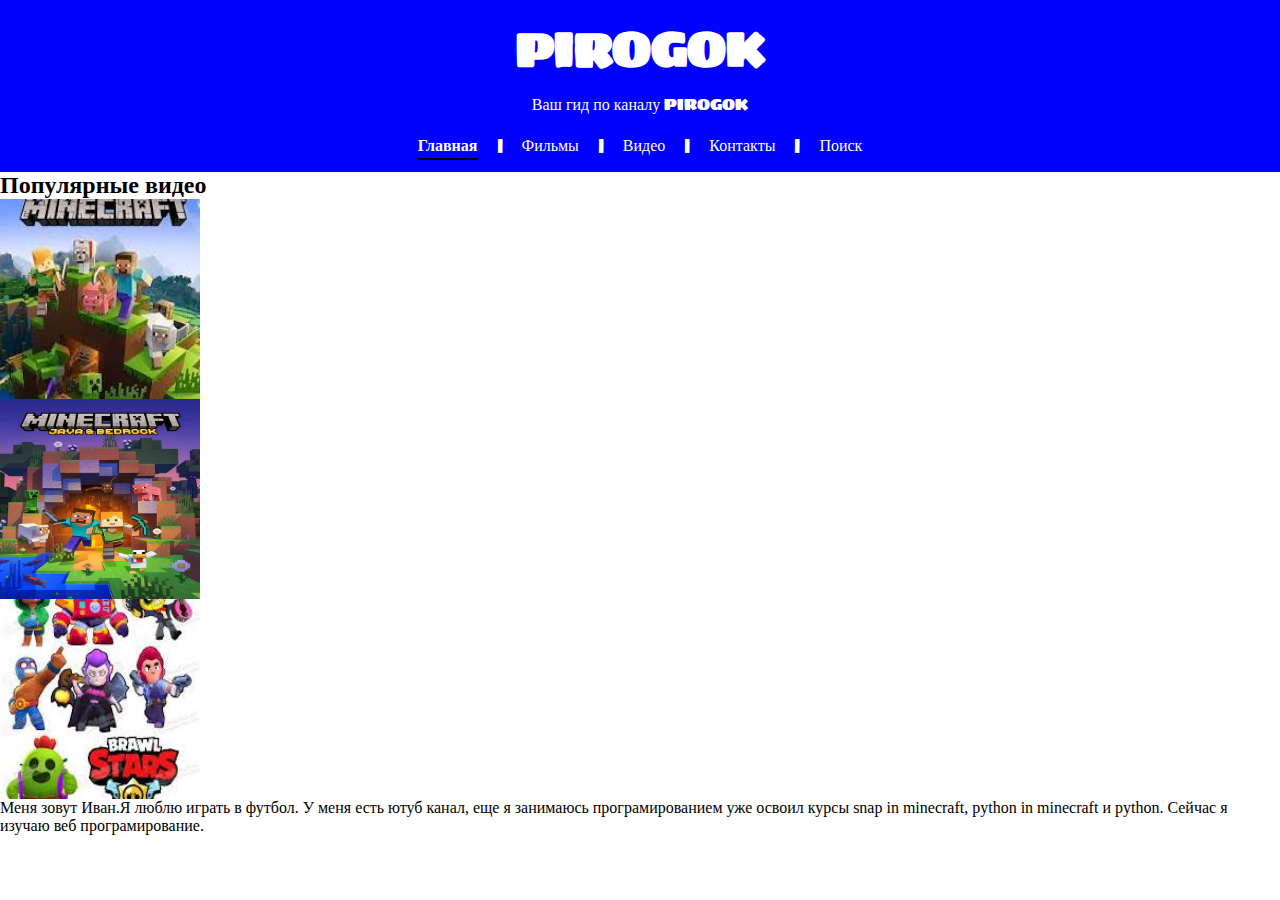
<file: pirogok/index.html>
<!DOCTYPE html>
<html lang="en">
<head>
    <meta charset="UTF-8">
    <meta name="viewport" content="width=device-width, initial-scale=1.0">
    <title>PIROGOK</title>
    <link rel="stylesheet" href="/pirogok/style.css">
    <link rel="preconnect" href="https://fonts.googleapis.com">
<link rel="preconnect" href="https://fonts.gstatic.com" crossorigin>
<link href="https://fonts.googleapis.com/css2?family=Sigmar&display=swap" rel="stylesheet">
</head>
<body>
    <header>
        <h1>PIROGOK</h1>
        <p>Ваш гид по каналу PIROGOK</p>
        <nav>
            <a href="#" class="selectad">Главная</a> |
            <a href="#">Фильмы</a> |
            <a href="#">Видео</a> |
            <a href="#">Контакты</a> |
            <a href="#">Поиск</a> 
        </nav>
        
    </header>
    <main>
        <div class="menu">

            <div class="popular_video">
                <h2>Популярные видео</h2>
                    <div class="video">
                        <img src="img/gamepicture1.jpeg" alt="minecraft">
                        <img src="img/gamepicture.webp" alt="minecraft">
                        <img src="img/gamepicture2.jpeg" alt="brawl stars">
                    </div>
            </div>
        <div class="О мне">
            <p>Меня зовут Иван.Я люблю играть в футбол.
                У меня есть ютуб канал, еще я занимаюсь програмированием
                уже освоил курсы snap in minecraft, python in minecraft и python.
                Сейчас я изучаю веб програмирование.
            </p>
        </div>
    </main>
    <footer>
        
    </footer>
</body>
</html>
</file>
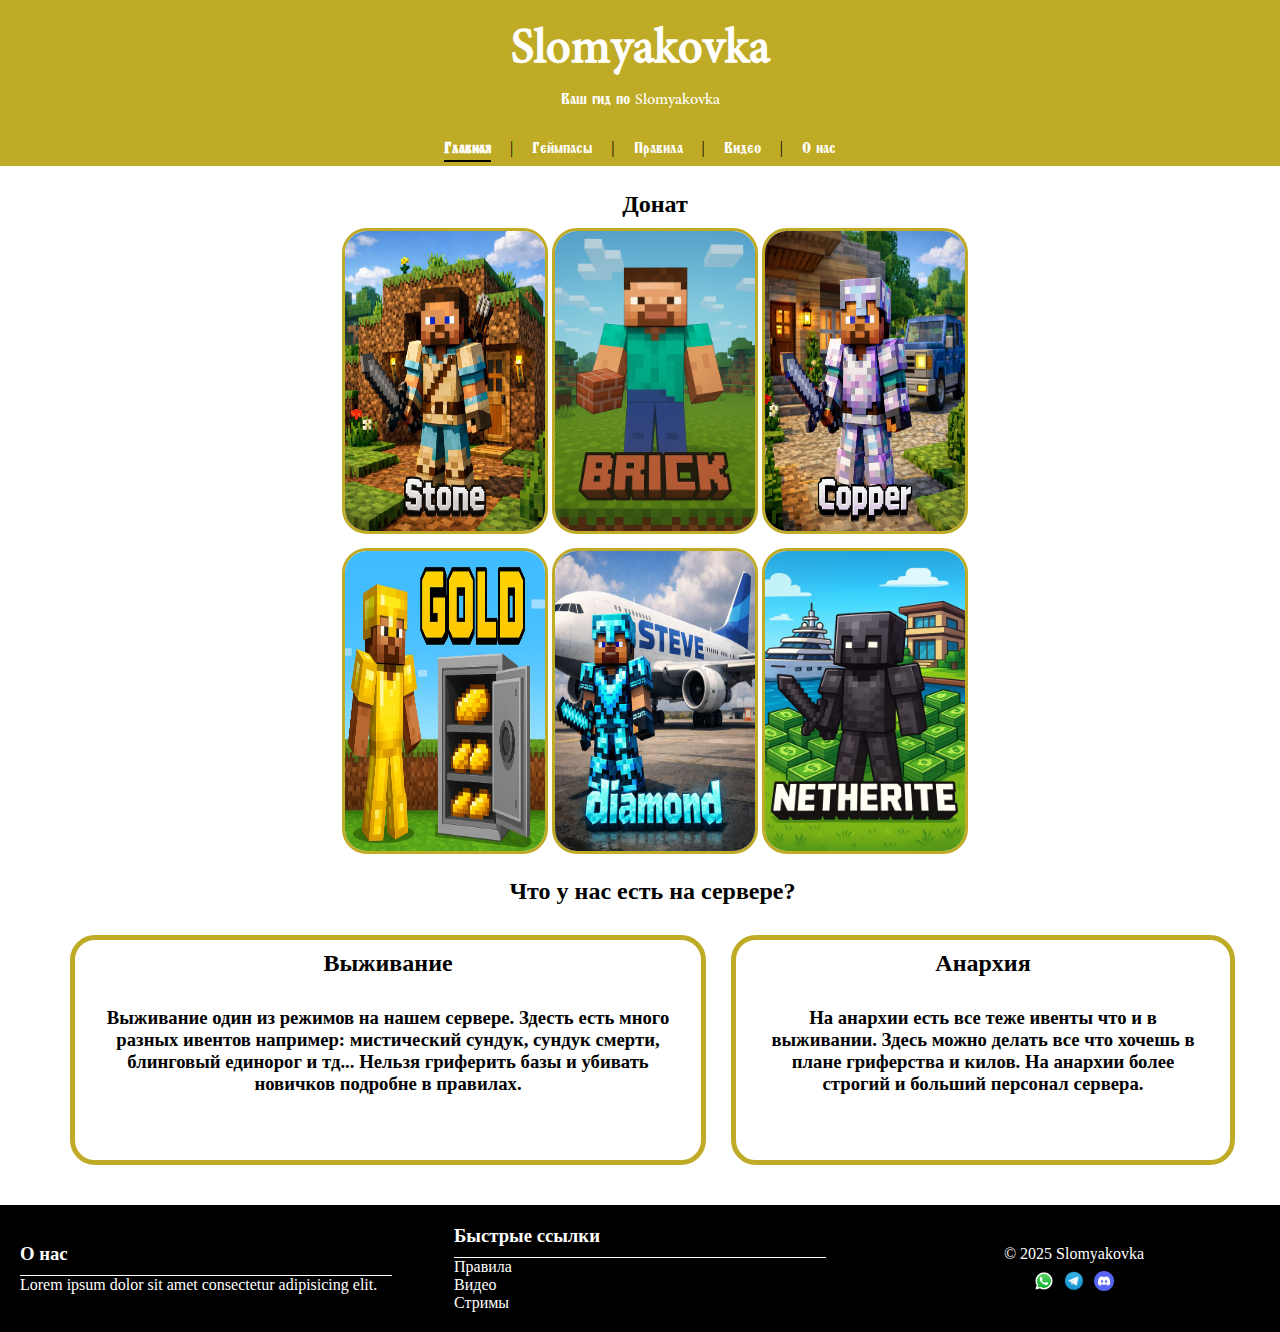
<file: Server/index.html>
<!DOCTYPE html>
<html lang="en">
<head>
    <meta charset="UTF-8">
    <meta name="viewport" content="width=device-width, initial-scale=1.0">
    <title>Slomyakovka</title>
    <link rel="stylesheet" href="exampl.css">
    <link rel="stylesheet" href="style.css">
    <link rel="preconnect" href="https://fonts.googleapis.com">
<link rel="preconnect" href="https://fonts.gstatic.com" crossorigin>
<link href="https://fonts.googleapis.com/css2?family=Shafarik&display=swap" rel="stylesheet">
</head>
<body>
    <header>
        <h1>Slomyakovka</h1>
        <p>Ваш гид по Slomyakovka</p>
    </header>
        <nav class="menu1">
            <a href="#" class="selectad">Главная</a> |
            <a href="film.html">Геймпасы</a> |
            <a href="serials.html">Правила</a> |
            <a href="popular.html">Видео</a> |
            <a href="of_us.html">О нас</a> 
        </nav>
    <main>
        <div class="menu">

            <div class="popular_film">
                <h2>Донат</h2>
                    <div class="film">
                        <a href=""><img src="img/5424914475539696421.jpg" alt="vet dolittl"></a>
                        <a href="/test/film.html"><img src="img/minerdonate.jpg" alt="mision imposeble"></a>
                        <a href=""><img src="img/5424914475539696439.jpg" alt="ford vs ferari"></a>
                    </div>
            </div>

            <div class="popular_serial">
                <h2></h2>
                    <div class="serial">
                        <img src="img/golddonate.jpg" alt="good doctor">
                        <img src="img/5424914475539696652.jpg" alt="Кухня">
                        <img src="img/prodonate.jpg" alt="manifest">
                    </div>

            </div>
        <div class="new_film">
            <h2>Что у нас есть на сервере?</h2>
            <div class="new">
                <div class="paddington">
                    <h2>Выживание</h2>
                    <div class="paddington_div">
                        <h3>
                            Выживание один из режимов на нашем сервере. Здесть есть много разных ивентов например: мистический сундук, сундук смерти, блинговый единорог и тд... Нельзя гриферить базы и убивать новичков подробне в правилах.
                        </h3>
                    </div>
                </div>

                <div class="heidi">
                    <h2>Анархия</h2>
                    <div class="heidi_div">
                        <h3>
                            На анархии есть все теже ивенты что и в выживании. Здесь можно делать все что хочешь в плане гриферства и килов. На анархии более строгий и больший персонал сервера.
                        </h3>
                    </div>
                </div>
            </div>
        </div>
    </main>
    <footer>
        <div class="footer_item">
            <h3>О нас</h3>
            <p>Lorem ipsum dolor sit amet consectetur adipisicing elit. </p>
        </div>
        <div class="footer_item">
            <h3>Быстрые ссылки</h3>
            <ul>
                <li><a href="#">Правила</a></li>
                <li><a href="#">Видео</a></li>
                <li><a href="#">Стримы</a></li>
            </ul>
        </div>
        <div class="footer_item footer_two">
            <p>&copy 2025 Slomyakovka</p>
            <div class="footer_img">
                <a><img src="img/picture1.png" width="20" height="20"></a>
                <a><img src="img/picture2.png" width="20" height="20"></a>
                <a><img src="img/picture3.png" width="20" height="20"></a>
            </div>
        </div>
    </footer>
</body>
</html>
</file>
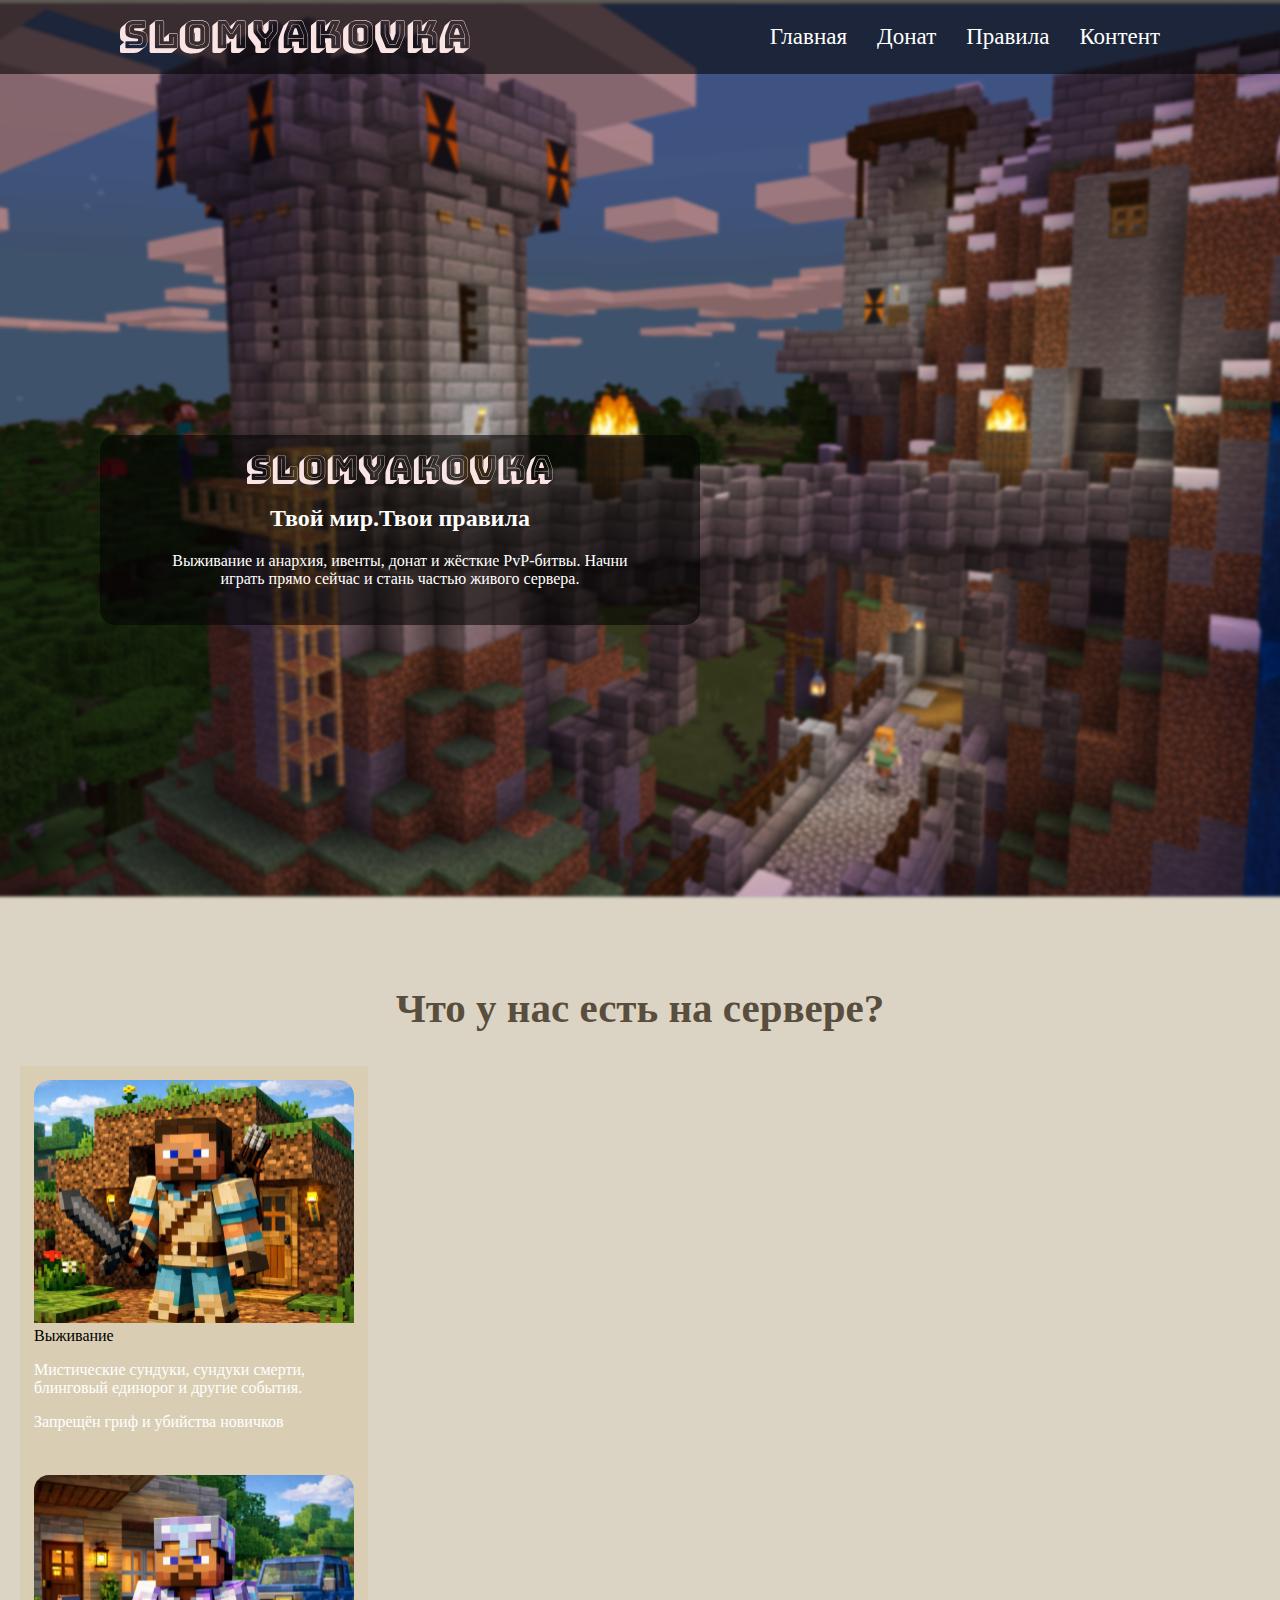
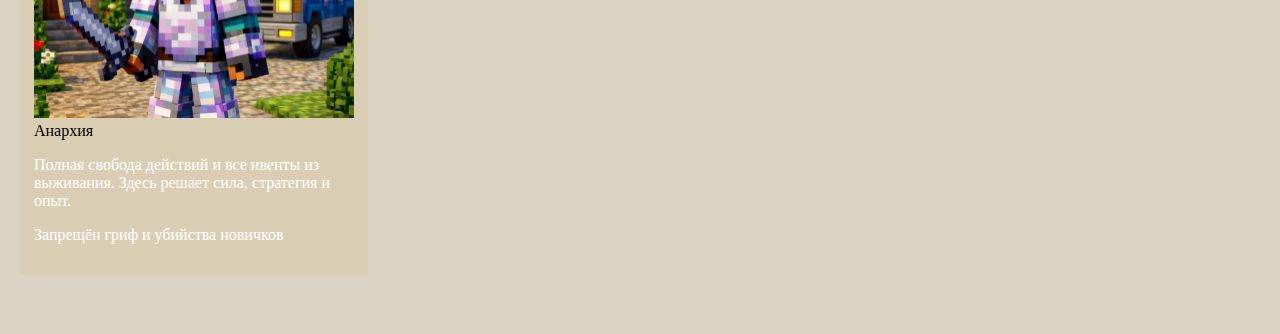
<file: Slomyakovka/index.html>
<!DOCTYPE html>
<html lang="en">

<head>
    <link rel="stylesheet" href="css/file.css">
    <meta charset="UTF-8">
    <meta name="viewport" content="width=device-width, initial-scale=1.0">
    <title>Slomyakovka</title>
</head>

<body>
    <header class="header">
        <img src="img/Slomyakovka.svg" class="logal" alt="Slomyakovka logal">
        <nav class="nav">
            <a href="#">Главная</a>
            <a href="#">Донат</a>
            <a href="#">Правила</a>
            <a href="#">Контент</a>
        </nav>
    </header>
    <main class="hero">
        <div class="hero_container">
            <img src="img/Slomyakovka.svg" alt="Slomyakovka logal2" class="logal2">
            <h2>Твой мир.Твои правила</h2>
            <p class="textmain">Выживание и анархия, ивенты, донат и жёсткие PvP-битвы.
                Начни играть прямо сейчас и стань частью живого сервера.
            </p>
        </div>
    </main>
    <section class="features">
        <h2 class="features_title">Что у нас есть на сервере?</h2>
        <div class="features_grid">
            <article class="card">
                <div class="card_media">
                    <img src="img/Stone.svg">
                    <div class="card_label">Выживание </div>
                      <p class="card_text"> Мистические сундуки, сундуки смерти, 
                        блинговый единорог и другие события.
                      </p>
                      <p>Запрещён гриф и убийства новичков</p>
              
            </article>

            <article class="card">
              <div class="card_media">
                <img src="img/Copper.svg" alt="">
                  <div class="card_label">Анархия</div>
                    <p class="card_text"> Полная свобода действий и все ивенты из выживания. 
                      Здесь решает сила, стратегия и опыт.
                    </p>
                    <p>Запрещён гриф и убийства новичков</p>
                  </div>
            </article>

    </section>
</body>

</html>
</file>
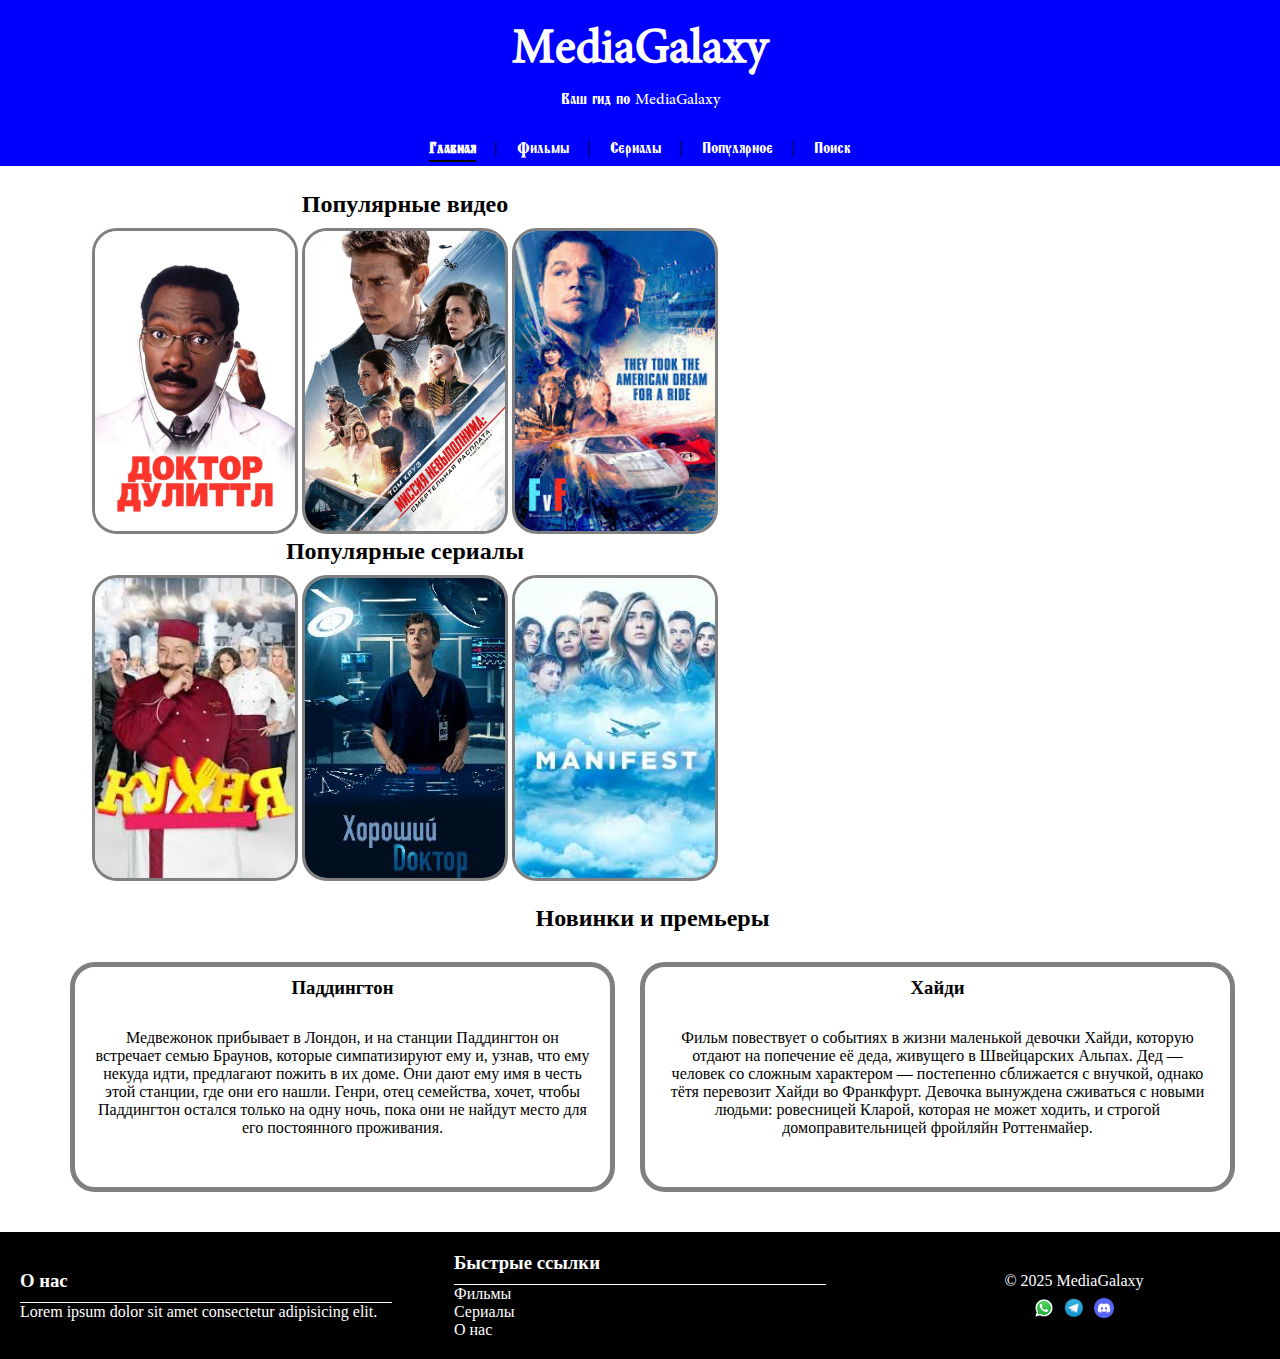
<file: test/index.html>
<!DOCTYPE html>
<html lang="en">
<head>
    <meta charset="UTF-8">
    <meta name="viewport" content="width=device-width, initial-scale=1.0">
    <title>MediaGalaxy</title>
    <link rel="stylesheet" href="style.css">
    <link rel="preconnect" href="https://fonts.googleapis.com">
<link rel="preconnect" href="https://fonts.gstatic.com" crossorigin>
<link href="https://fonts.googleapis.com/css2?family=Shafarik&display=swap" rel="stylesheet">
</head>
<body>
    <header>
        <h1>MediaGalaxy</h1>
        <p>Ваш гид по MediaGalaxy</p>
    </header>
        <nav>
            <a href="#" class="selectad">Главная</a> |
            <a href="/test/film.html">Фильмы</a> |
            <a href="#">Сериалы</a> |
            <a href="#">Популярное</a> |
            <a href="#">Поиск</a> 
        </nav>
    <main>
        <div class="menu">

            <div class="popular_film">
                <h2>Популярные видео</h2>
                    <div class="film">
                        <img src="img/filmpicture2.webp" alt="vet dolittl">
                        <img src="img/filmpicture3.jpg" alt="mision imposeble">
                        <img src="img/filmpicturenew.jpeg" alt="ford vs ferari">
                    </div>
            </div>

            <div class="popular_serial">
                <h2>Популярные сериалы</h2>
                    <div class="serial">
                        <img src="img/serialpicturenew1.jpeg" alt="good doctor">
                        <img src="img/serialpicturenew2.jpg" alt="Кухня">
                        <img src="img/serialpicture3.jpeg" alt="manifest">
                    </div>

            </div>
        <div class="new_film">
            <h2>Новинки и премьеры</h2>
            <div class="new">
                <div class="paddington">
                    <h3>Паддингтон</h3>
                    <div class="paddington_div">
                        <p>
                            Медвежонок прибывает в Лондон, и на станции Паддингтон он встречает семью Браунов, которые симпатизируют ему и, узнав, что ему некуда идти, предлагают пожить в их доме. Они дают ему имя в честь этой станции, где они его нашли. Генри, отец семейства, хочет, чтобы Паддингтон остался только на одну ночь, пока они не найдут место для его постоянного проживания.
                        </p>
                    </div>
                </div>

                <div class="heidi">
                    <h3>Хайди</h3>
                    <div class="heidi_div">
                        <p>
                            Фильм повествует о событиях в жизни маленькой девочки Хайди, которую отдают на попечение её деда, живущего в Швейцарских Альпах. Дед — человек со сложным характером — постепенно сближается с внучкой, однако тётя перевозит Хайди во Франкфурт. Девочка вынуждена сживаться с новыми людьми: ровесницей Кларой, которая не может ходить, и строгой домоправительницей фройляйн Роттенмайер.
                        </p>
                    </div>
                </div>
            </div>
        </div>
    </main>
    <footer>
        <div class="footer_item">
            <h3>О нас</h3>
            <p>Lorem ipsum dolor sit amet consectetur adipisicing elit. </p>
        </div>
        <div class="footer_item">
            <h3>Быстрые ссылки</h3>
            <ul>
                <li><a href="#">Фильмы</a></li>
                <li><a href="#">Сериалы</a></li>
                <li><a href="#">О нас</a></li>
            </ul>
        </div>
        <div class="footer_item footer_two">
            <p>&copy 2025 MediaGalaxy</p>
            <div class="footer_img">
                <a><img src="img/picture1.png" width="20" height="20"></a>
                <a><img src="img/picture2.png" width="20" height="20"></a>
                <a><img src="img/picture3.png" width="20" height="20"></a>
            </div>
        </div>
    </footer>
</body>
</html>
</file>
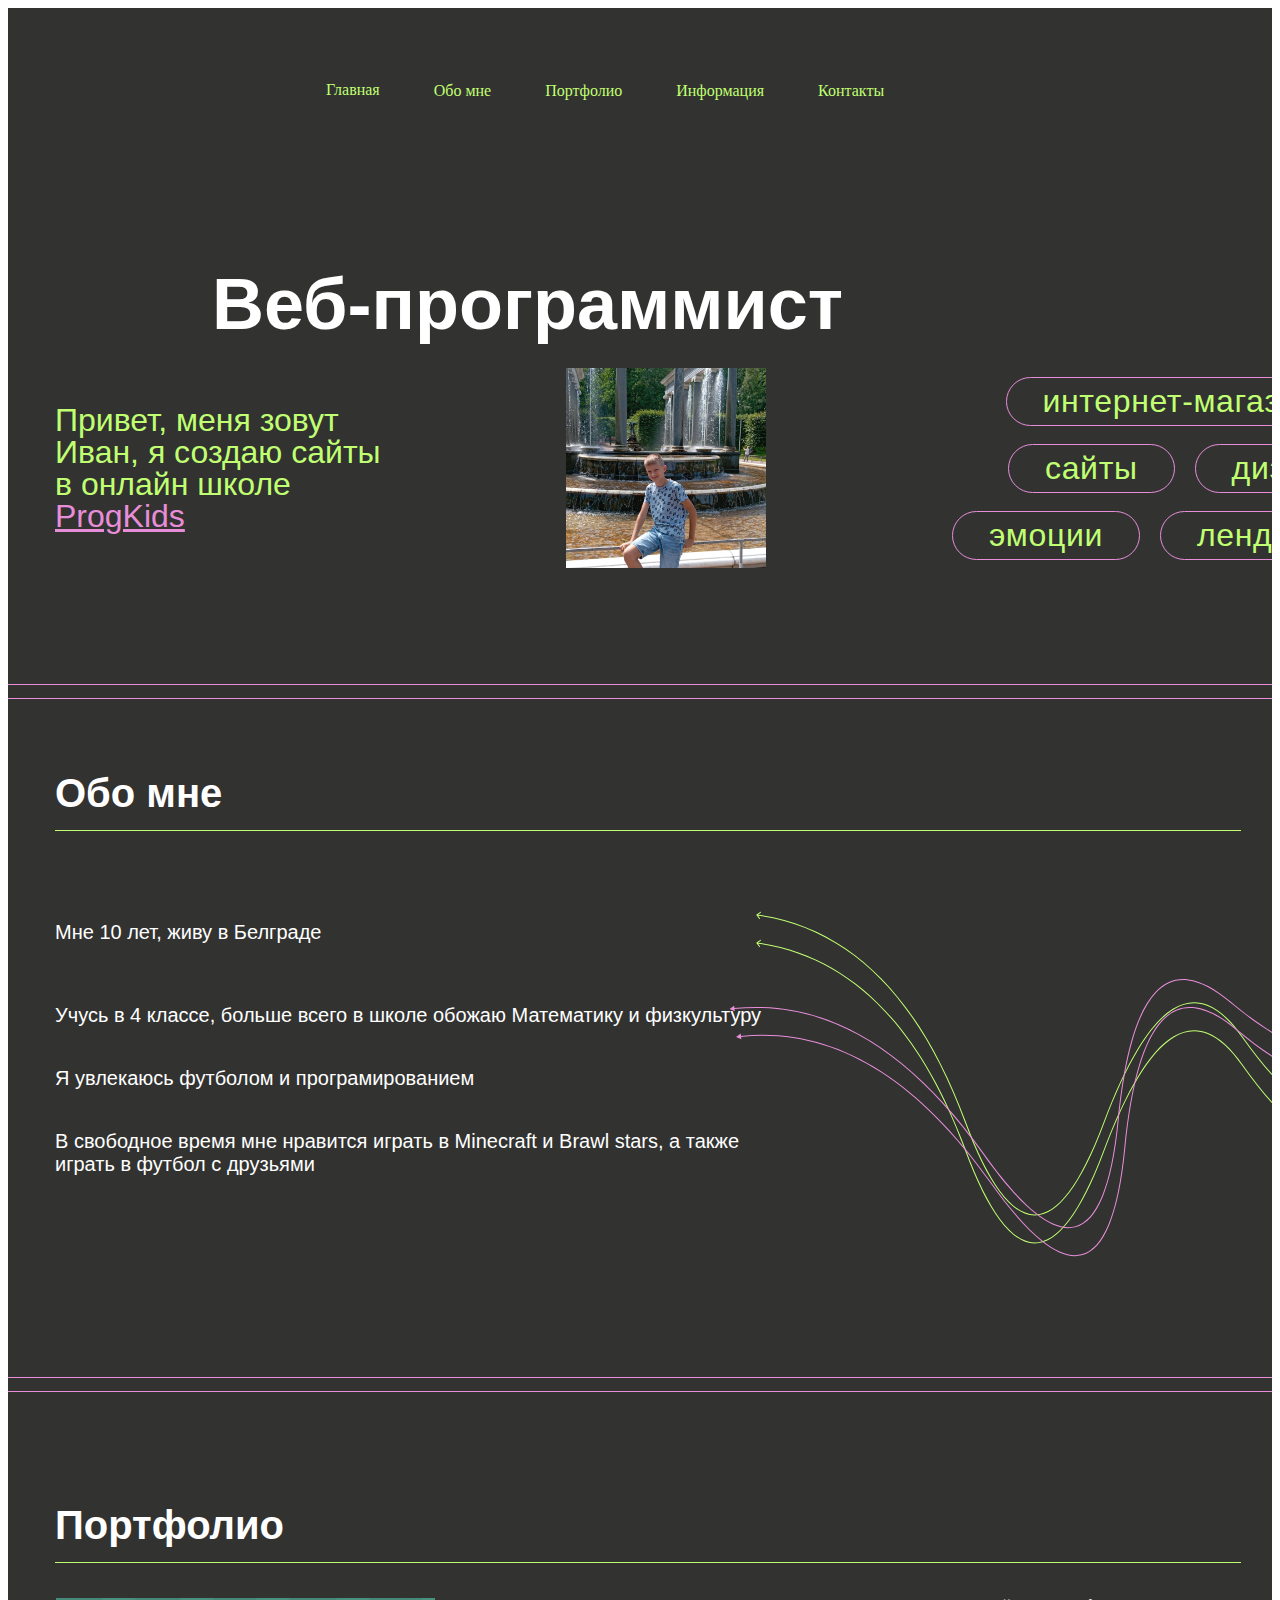
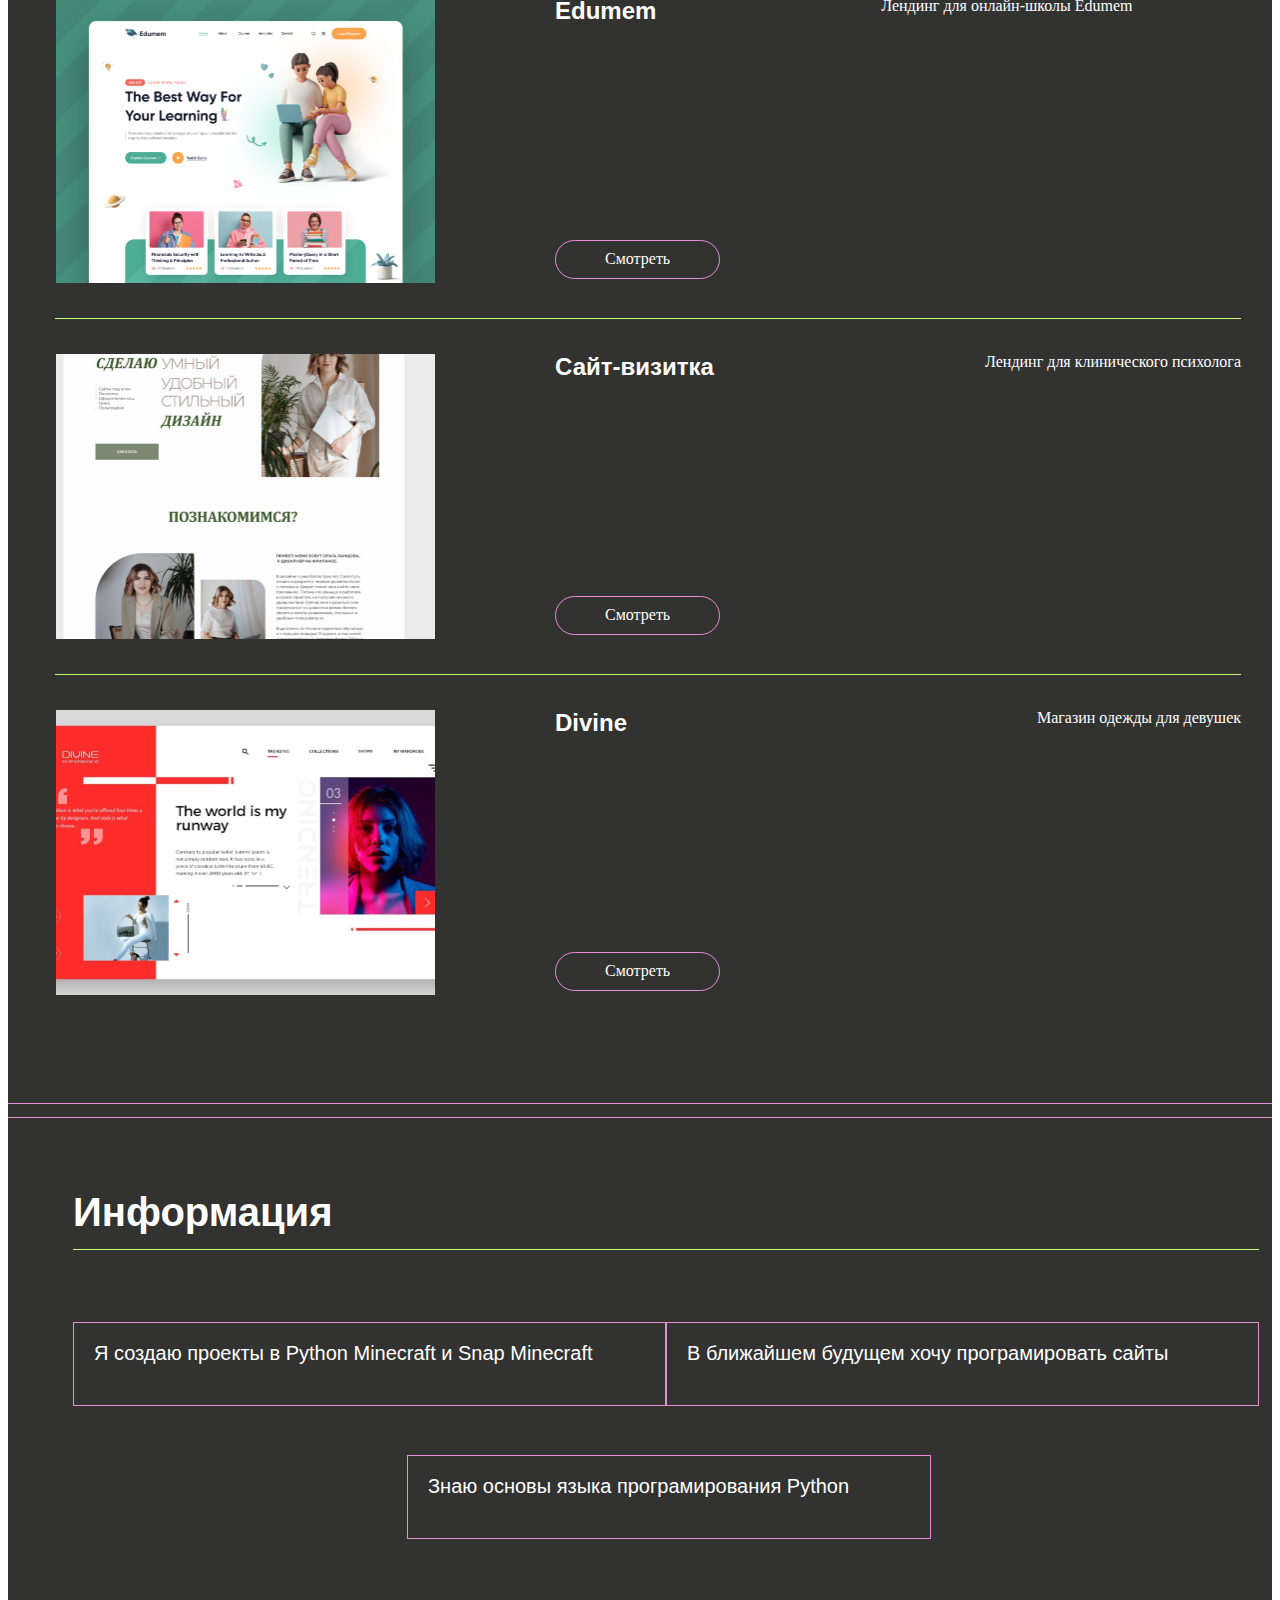
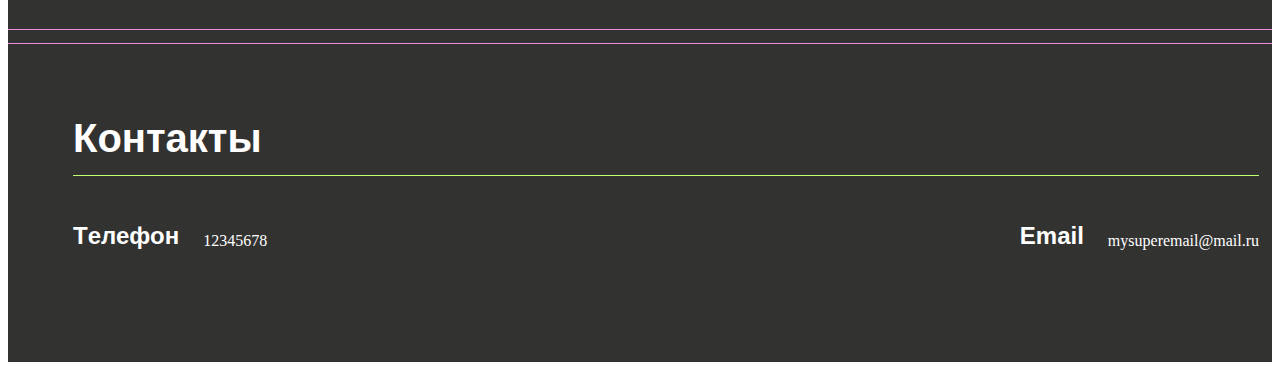
<file: web-trial-master/index.html>
<!DOCTYPE html>
<html lang="ru">
  <head>
    <meta charset="utf-8">
    <meta name="viewport" content="width=device-width, initial-scale=1.0">
    <title>Портфолио Ивана</title>
    <link rel="stylesheet" href="style.css">
  </head>
  <body>
    <div class="macbook-air">
      <div class="div">
        <div class="navbar">
          <div class="frame">
            <div class="text-wrapper">Главная</div>
          </div>
          <div class="text-wrapper-2">Обо мне</div>
          <div class="text-wrapper-2">Портфолио</div>
          <div class="text-wrapper-2">Информация</div>
          <div class="text-wrapper-2">Контакты</div>
        </div>
        <h1 class="h-1">Веб-программист</h1>
        <div class="frame-2">
          <p class="p">Привет, меня зовут Иван, я создаю сайты в онлайн школе <a href="http://www.progkids.com" style="color: #e88ed9;">ProgKids</a></p>
          <img class="rectangle" alt="Rectangle" src="img/photoofme.jpeg" />
          <div class="frame-3">
            <div class="div-wrapper">
              <div class="text-wrapper-3">интернет-магазины</div>
            </div>
            <div class="frame-4">
              <div class="div-wrapper">
                <div class="text-wrapper-3">сайты</div>
              </div>
              <div class="div-wrapper">
                <div class="text-wrapper-3">дизайн</div>
              </div>
            </div>
            <div class="frame-4">
              <div class="div-wrapper">
                <div class="text-wrapper-3">эмоции</div>
              </div>
              <div class="div-wrapper">
                <div class="text-wrapper-3">лендинги</div>
              </div>
            </div>
          </div>
        </div>
        <div class="frame-5">
          <img class="line" alt="Line" src="img/line-5.svg" />
          <img class="img" alt="Line" src="img/line-5.svg" />
        </div>
        <div class="frame-6">
          <img class="line" alt="Line" src="img/line-5.svg" />
          <img class="img" alt="Line" src="img/line-5.svg" />
        </div>
        <div class="frame-7">
          <img class="line" alt="Line" src="img/line-5.svg" />
          <img class="img" alt="Line" src="img/line-5.svg" />
        </div>
        <div class="frame-8">
          <img class="line" alt="Line" src="img/line-5.svg" />
          <img class="img" alt="Line" src="img/line-5.svg" />
        </div>
        <div class="frame-9">
          <div class="text-wrapper-4">Обо мне</div>
          <img class="line-2" alt="Line" src="img/line-9.svg" />
        </div>
        <div class="frame-10">
          <div class="text-wrapper-4">Информация</div>
          <img class="line-2" alt="Line" src="img/line-7-1.svg" />
        </div>
        <div class="frame-11">
          <div class="text-wrapper-4">Контакты</div>
          <img class="line-2" alt="Line" src="img/line-7-1.svg" />
        </div>
        <div class="frame-12">
          <div class="frame-13">
            <div class="text-wrapper-4">Портфолио</div>
            <img class="line-2" alt="Line" src="img/line-9.svg" />
          </div>
          <div class="frame-14">
            <div class="frame-15">
              <img class="image" alt="Image" src="img/project2.png" />
              <div class="frame-16">
                <div class="frame-17">
                  <div class="text-wrapper-5">Edumem</div>
                </div>
                <div class="frame-18">
                  <div class="text-wrapper-6">Смотреть</div>
                </div>
              </div>
            </div>
            <div class="text-wrapper-6">Лендинг для онлайн-школы Edumem</div>
          </div>
          <img class="line-2" alt="Line" src="img/line-9.svg" />
          <div class="frame-19">
            <div class="frame-15">
              <img class="image" alt="Image" src="img/project1.png" />
              <div class="frame-16">
                <div class="frame-17">
                  <div class="text-wrapper-5">Сайт-визитка</div>
                </div>
                <div class="frame-18">
                  <div class="text-wrapper-6">Смотреть</div>
                </div>
              </div>
            </div>
            <div class="text-wrapper-6">Лендинг для клинического психолога</div>
          </div>
          <img class="line-2" alt="Line" src="img/line-9.svg" />
          <div class="frame-19">
            <div class="frame-15">
              <img class="image" alt="Image" src="img/project3.png" />
              <div class="frame-16">
                <div class="frame-17">
                  <div class="text-wrapper-5">Divine</div>
                </div>
                <div class="frame-18">
                  <div class="text-wrapper-6">Смотреть</div>
                </div>
              </div>
            </div>
            <div class="text-wrapper-6">Магазин одежды для девушек</div>
          </div>
        </div>
        <div class="frame-20">
          <div class="p-wrapper">
            <p class="text-wrapper-7">Я создаю проекты в Python Minecraft и Snap Minecraft</p>
          </div>
          <div class="p-wrapper">
            <p class="text-wrapper-7">
              В ближайшем будущем хочу програмировать сайты
            </p>
          </div>
        </div>
        <div class="frame-21">
          <p class="text-wrapper-8">Знаю основы языка програмирования Python </p>
        </div>
        <div class="frame-22">
          <div class="frame-23">
            <div class="text-wrapper-9">Tелефон</div>
            <div class="text-wrapper-10">12345678</div>
          </div>
          <div class="frame-23">
            <div class="text-wrapper-9">Email</div>
            <div class="text-wrapper-10">mysuperemail@mail.ru</div>
          </div>
        </div>
        <div class="overlap-group">
          <div class="frame-24">
            <p class="text-wrapper-11">Мне 10 лет, живу в Белграде</p>
            <p class="text-wrapper-12">Учусь в 4 классе, больше всего в школе обожаю Математику и физкультуру</p>
            <div class="text-wrapper-12">Я увлекаюсь футболом и програмированием</div>
            <p class="genshin-impact">
              В свободное время мне нравится играть в Minecraft и Brawl stars, а также играть в футбол с друзьями
            </p>
          </div>
          <img class="vector" alt="Vector" src="img/vector-3.svg" />
          <img class="vector-2" alt="Vector" src="img/vector-2.svg" />
          <img class="vector-3" alt="Vector" src="img/vector-1.svg" />
          <img class="vector-4" alt="Vector" src="img/vector.svg" />
        </div>
      </div>
    </div>
  </body>
  </html>
</file>
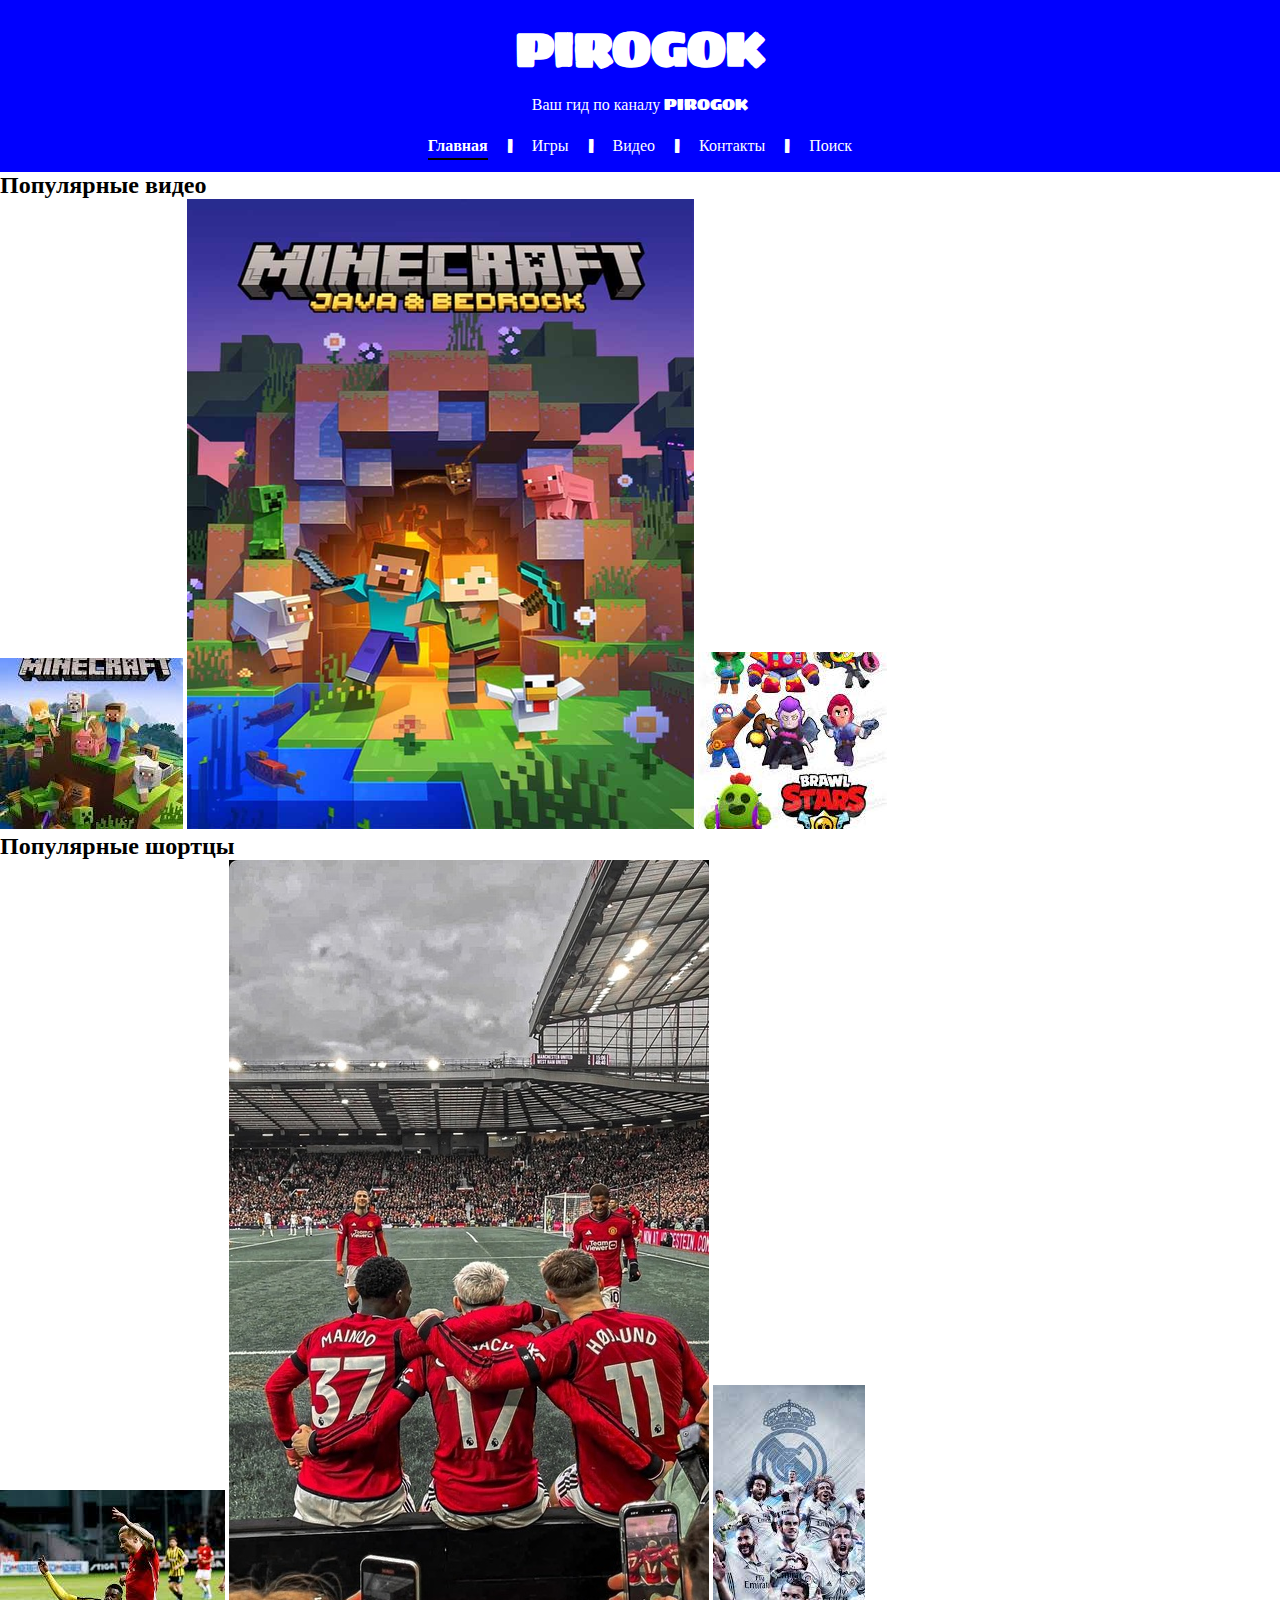
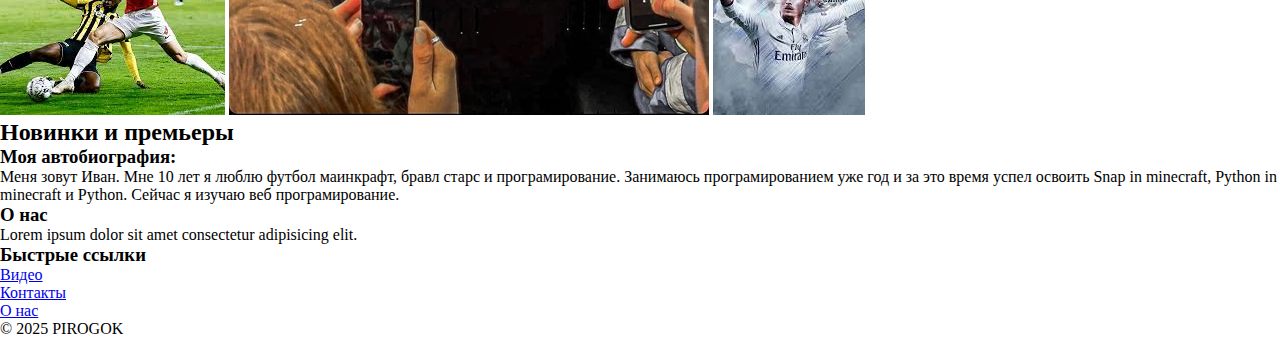
<file: web.program/pirogok/index.html>
<!DOCTYPE html>
<html lang="en">
<head>
    <meta charset="UTF-8">
    <meta name="viewport" content="width=device-width, initial-scale=1.0">
    <title>PIROGOK</title>
    <link rel="stylesheet" href="/pirogok/style.css">
    <link rel="preconnect" href="https://fonts.googleapis.com">
<link rel="preconnect" href="https://fonts.gstatic.com" crossorigin>
<link href="https://fonts.googleapis.com/css2?family=Sigmar&display=swap" rel="stylesheet">
</head>
<body>
    <header>
        <h1>PIROGOK</h1>
        <p>Ваш гид по каналу PIROGOK</p>
        <nav>
            <a href="#" class="selectad">Главная</a> |
            <a href="#">Игры</a> |
            <a href="#">Видео</a> |
            <a href="#">Контакты</a> |
            <a href="#">Поиск</a> 
        </nav>
        
    </header>
    <main>
        <div class="menu">

            <div class="popular_film">
                <h2>Популярные видео</h2>
                    <div class="film">
                        <img src="img/gamepicture1.jpeg" alt="minecraft">
                        <img src="img/gamepicture.webp" alt="minecraft">
                        <img src="img/gamepicture2.jpeg" alt="brawl stars">
                    </div>
            </div>

            <div class="popular_serial">
                <h2>Популярные шортцы</h2>
                    <div class="serial">
                        <img src="img/football1.jpeg" alt="football">
                        <img src="img/football2.jpg" alt="football">
                        <img src="img/football3.jpeg" alt="football">
                    </div>

            </div>
        <div class="new_film">
            <h2>Новинки и премьеры</h2>
            <div class="new">
                <div class="paddington">
                    <h3>Моя автобиография:</h3>
                    <div class="paddington_div">
                        <p>
                            Меня зовут Иван. Мне 10 лет я люблю футбол маинкрафт, бравл старс и програмирование. Занимаюсь програмированием уже год и за это время успел освоить Snap in minecraft, Python in minecraft и Python. Сейчас я изучаю веб програмирование.
                        </p>
                    </div>
                </div>
            </div>
        </div>
    </main>
    <footer>
        <div class="footer_item">
            <h3>О нас</h3>
            <p>Lorem ipsum dolor sit amet consectetur adipisicing elit. </p>
        </div>
        <div class="footer_item">
            <h3>Быстрые ссылки</h3>
            <ul>
                <li><a href="#">Видео</a></li>
                <li><a href="#">Контакты</a></li>
                <li><a href="#">О нас</a></li>
            </ul>
        </div>
        <div class="footer_item footer_two">
            <p>&copy 2025 PIROGOK</p>
            
        </div>
    </footer>
</body>
</html>
</file>
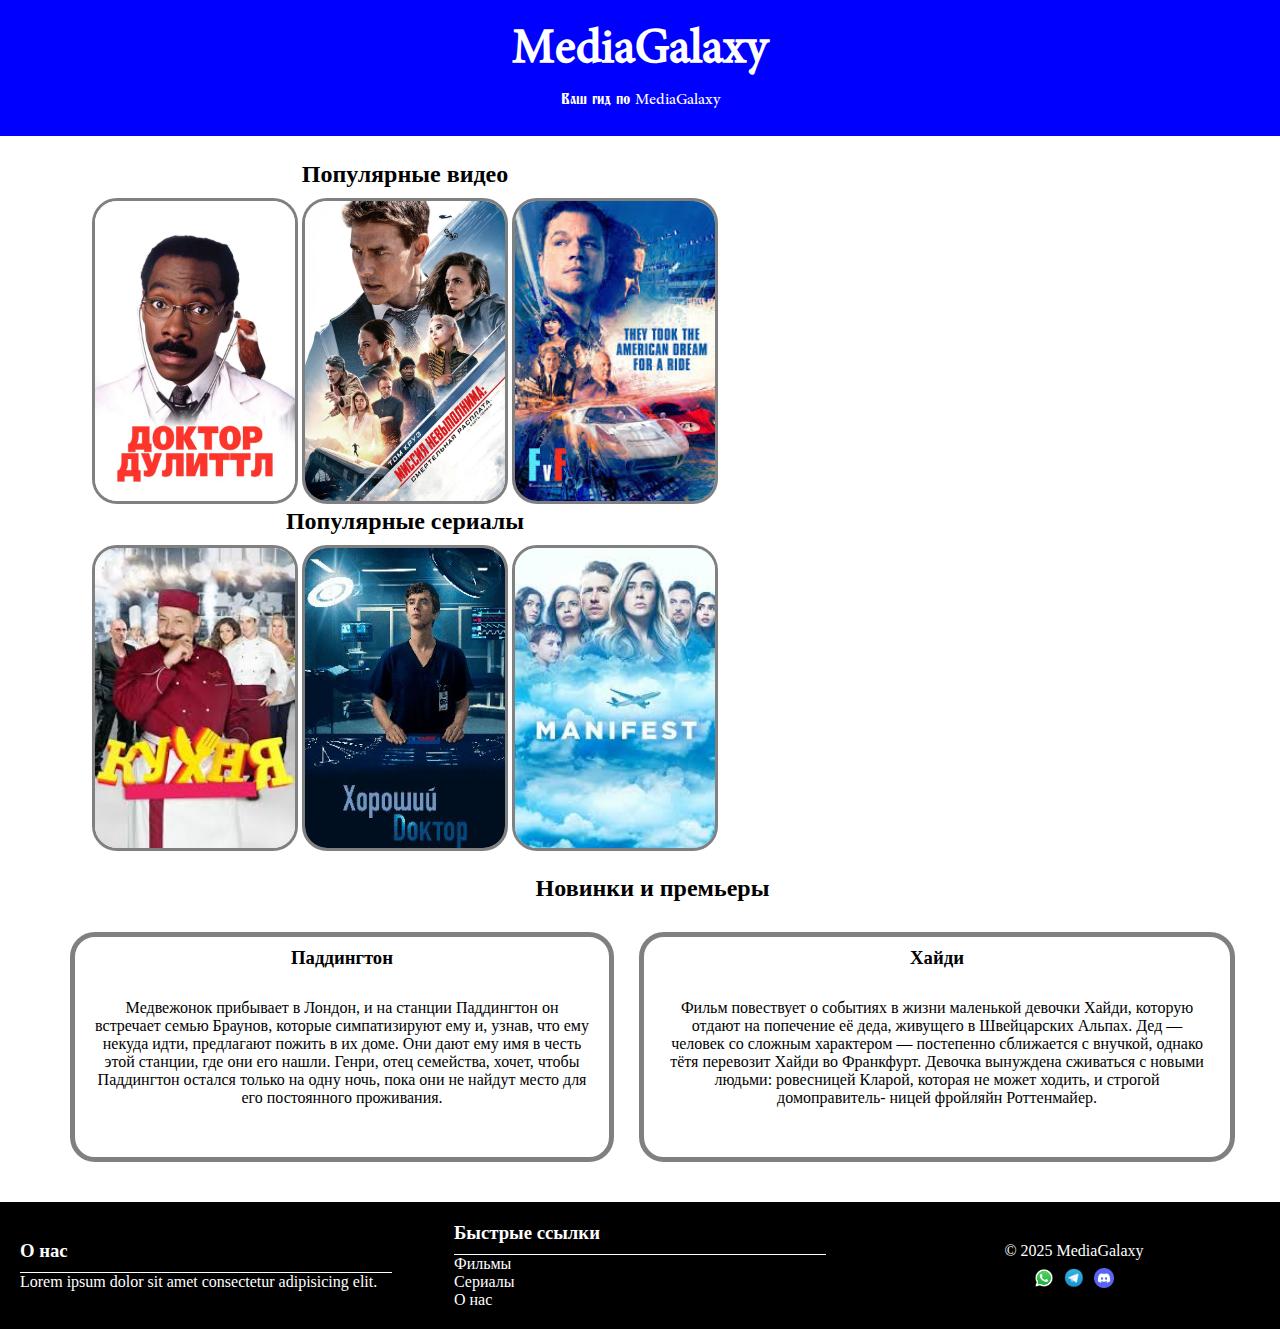
<file: web.program/test/index.html>
<!DOCTYPE html>
<html lang="en">
<head>
    <meta charset="UTF-8">
    <meta name="viewport" content="width=device-width, initial-scale=1.0">
    <title>MediaGalaxy</title>
    <link rel="stylesheet" href="exampl.css">
    <link rel="stylesheet" href="style.css">
    <link rel="preconnect" href="https://fonts.googleapis.com">
<link rel="preconnect" href="https://fonts.gstatic.com" crossorigin>
<link href="https://fonts.googleapis.com/css2?family=Shafarik&display=swap" rel="stylesheet">
<lin
</head>
<body>
    <header>
        <h1>MediaGalaxy</h1>
        <p>Ваш гид по MediaGalaxy</p>
    </header>
    <input type="checkbox" id="menu_toggle" hidden>
        <label for="menu_toggle" class="burger">
            <span></span>
            <span></span>
            <span></span>
        </label>
        <nav class="menu1">
            <a href="#" class="selectad">Главная</a> |
            <a href="/test/film.html">Фильмы</a> |
            <a href="/test/serials.html">Сериалы</a> |
            <a href="/test/popular.html">Популярное</a> |
            <a href="/test/of_us.html">О нас</a> 
        </nav>
    <main>
        <div class="menu">

            <div class="popular_film">
                <h2>Популярные видео</h2>
                    <div class="film">
                        <a href=""><img src="img/filmpicture2.webp" alt="vet dolittl"></a>
                        <a href="/test/film.html"><img src="img/filmpicture3.jpg" alt="mision imposeble"></a>
                        <a href=""><img src="img/filmpicturenew.jpeg" alt="ford vs ferari"></a>
                    </div>
            </div>

            <div class="popular_serial">
                <h2>Популярные сериалы</h2>
                    <div class="serial">
                        <img src="img/serialpicturenew1.jpeg" alt="good doctor">
                        <img src="img/serialpicturenew2.jpg" alt="Кухня">
                        <img src="img/serialpicture3.jpeg" alt="manifest">
                    </div>

            </div>
        <div class="new_film">
            <h2>Новинки и премьеры</h2>
            <div class="new">
                <div class="paddington">
                    <h3>Паддингтон</h3>
                    <div class="paddington_div">
                        <p>
                            Медвежонок прибывает в Лондон, и на станции Паддингтон он встречает семью Браунов, которые симпатизируют ему и, узнав, что ему некуда идти, предлагают пожить в их доме. Они дают ему имя в честь этой станции, где они его нашли. Генри, отец семейства, хочет, чтобы Паддингтон остался только на одну ночь, пока они не найдут место для его постоянного проживания.
                        </p>
                    </div>
                </div>

                <div class="heidi">
                    <h3>Хайди</h3>
                    <div class="heidi_div">
                        <p>
                            Фильм повествует о событиях в жизни маленькой девочки Хайди, которую отдают на попечение её деда, живущего в Швейцарских Альпах. Дед — человек со сложным характером — постепенно сближается с внучкой, однако тётя перевозит Хайди во Франкфурт. Девочка вынуждена сживаться с новыми людьми: ровесницей Кларой, которая не может ходить, и строгой домоправитель-
                            ницей фройляйн Роттенмайер.
                        </p>
                    </div>
                </div>
            </div>
        </div>
    </main>
    <footer>
        <div class="footer_item">
            <h3>О нас</h3>
            <p>Lorem ipsum dolor sit amet consectetur adipisicing elit. </p>
        </div>
        <div class="footer_item">
            <h3>Быстрые ссылки</h3>
            <ul>
                <li><a href="#">Фильмы</a></li>
                <li><a href="#">Сериалы</a></li>
                <li><a href="#">О нас</a></li>
            </ul>
        </div>
        <div class="footer_item footer_two">
            <p>&copy 2025 MediaGalaxy</p>
            <div class="footer_img">
                <a><img src="img/picture1.png" width="20" height="20"></a>
                <a><img src="img/picture2.png" width="20" height="20"></a>
                <a><img src="img/picture3.png" width="20" height="20"></a>
            </div>
        </div>
    </footer>
</body>
</html>
</file>
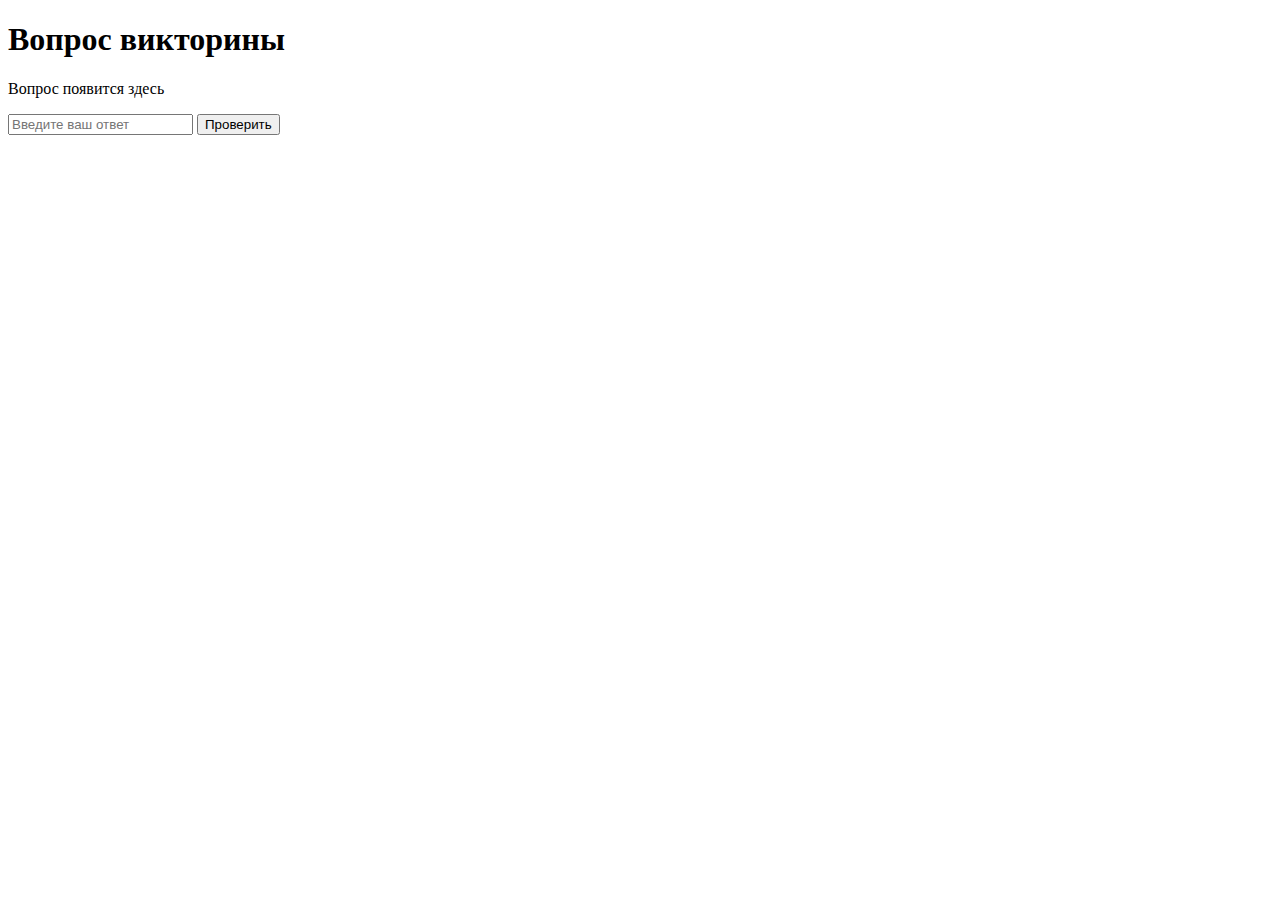
<file: new.html>
<!DOCTYPE html>
<html lang="en">
<head>
    <meta charset="UTF-8">
    <meta name="viewport" content="width=device-width, initial-scale=1.0">
    <title>Quest</title>
</head>
<body>
    <h1>Вопрос викторины</h1>
    <p id="question">Вопрос появится здесь</p>
    <input type="text" id="answerinput" placeholder="Введите ваш ответ">
    <button id="checkbtn">Проверить</button>
    <p id="result"></p>
    <p id="score"></p>
    <script src="second.js"></script>
</body>
</html>
</file>
<file: pirogok/style.css>
*{
    margin: 0;
    padding: 0
}
header{
    background-color: blue;
    color: white;
    padding: 10px;
    text-align: center;
    font-family: "Sigmar", serif;
}
header h1{
    font-size: 48px;
    margin-bottom: 3px;

}
nav{
    text-align: center;
    
    height: 30px;
}
nav a{
    margin: 0px 15px;
    text-decoration: none;
    color: white;
    font-family: "Sigmar", serif;
}
.selectad{
    border-bottom: 2px solid black;
    font-weight: bold;
}
header p{
    margin-bottom: 15px;
}
nav a:hover{
    color:orange;
}
.video img{
    width: 200px;
    height: 200px;
    display: flex;
}
</file>
<file: Server/exampl.css>
.model{
    position: fixed;
    top: 0;
    left: 0;
    width: 100%;
    height: 100%;
    background: rgba(0, 0, 0, 0.8);
    z-index: 1000;
    opacity: 0;
    transition: opacity 400ms ease-in-out;
    pointer-events: none;
}
.model:target{
    opacity: 1;
    pointer-events: auto;
}
.model_content{
    position: relative;
    width: 50%;
    max-width: 600px;
    margin: 10% auto;
    background: white;
    border-radius: 3px;
}
.close{
    position: absolute;
    top: 10;
    right: 20px;
    text-decoration: none;
    font-size: 24px;
}
.close:hover{
    color: red;
}
.hover_button{
    background-color: rgb(76, 47, 239);
    color: white;
    padding: 10px;
    transition: background-color 3s, color 3s;
}
.hover_button:hover{
    background-color: red;
    color: black;
}
.hover_card{
    width: 200px;
    height: 150px;
    background-color: #f5f5f5;
    transition: box-shadow 0.3s;
}
.hover_card:hover{
    box-shadow: 0 4px 15px rgba(0, 0, 0, 5);
    background-color: rgb(229, 248, 252);
}
.hover_line{
    position: relative;
    text-decoration: none;
    color: #0077CC;
}
.hover_line::before{
    content: '';
    position: absolute;
    bottom: -2px;
    left: 0;
    width: 0;
    height: 2px;
    background-color: #0077CC;
    transition: width 0.3s;
}
.hover_line:hover::before{
    width: 100%;
}
.img_box{
    position: relative;
    width: 200px;
    height: 300px;
    overflow: hidden;
}
.img_box img{
    width: 100%;
    height: 100%;
    transition: opacity 0.3s;
}
.text{
    position: absolute;
    top: 50%;
    left: 50%;
    transform: translate(-50%, -50%);
    opacity: 0;
    color: black;
    font-weight: bolt;
    transition: opacity 0.3s;
}
.img_box:hover img{
    opacity: 0.5;
}
.img_box:hover .text{
    opacity: 1;
}
</file>
<file: Server/style.css>
*{
    margin: 0;
    padding: 0
}
header{
    background-color: rgb(192, 171, 38);
    color: white;
    padding: 10px;
    text-align: center;
    font-family: "Shafarik", serif;
}
header h1{
    font-size: 48px;
    margin-bottom: 3px;

}
nav{
    text-align: center;
    background-color: rgb(192, 171, 38);
    height: 30px;
}
nav a{
    margin: 0px 15px;
    text-decoration: none;
    color: white;
    font-family: "Shafarik", serif;
}
.selectad{
    border-bottom: 2px solid black;
    font-weight: bold;
}
header p{
    margin-bottom: 15px;
}
nav a:hover{
    color:orange;
}
main{
    margin-top: 25px;
    margin-left: 25px;
}
main img{
    width: 200px;
    height: 300px;
    border: 3px solid rgb(192, 171, 38);
    border-radius: 25px;
    margin-top: 10px;
}
.menu{
    display: flex;
    justify-content: space-between;
    flex-wrap: wrap;
}
.popular_film{
    text-align: center;
    width: 750px;
    padding: 0 0 0 5px;
    float: left;
}
.popular_serial{
    text-align: center;
    width: 750px;
    padding: 0 0 0 5px;
    float: right;
}
.new_film{
    text-align: center;
    margin-top: 20px;
}
.new{
    display: flex;
    justify-content: space-between;
    height: 230px;
    margin-left: 25px;
    margin-top: 10px;
    padding: 20px;
}
.paddington{
    border-radius: 25px;
    border: 5px solid rgb(192, 171, 38);
    margin-right: 25px;
    background-color: white;
    padding: 10px;
}
.paddington_div{
    
    padding: 0 10px;
    align-items: center;
    justify-content: center;
    text-align: center;
    padding-top: 30px;
}
.heidi{
    border-radius: 25px;
    border: 5px solid rgb(192, 171, 38);
    margin-right: 25px;
    background-color: white;
    padding: 10px;
}
.heidi_div{
    height: 200px;
    padding: 0 10px;
    align-items: center;
    justify-content: center;
    padding-top: 30px;
    text-align: center;
}
footer{
    background-color: black;
    color: white;
    padding: 20px;
    margin-top: 20px;
    display: flex;
    justify-content: space-between;
    align-items: center;
}
.footer_item{
    width: 30%;
}
.footer_item h3{
    border-bottom: 1px solid white;
    padding-bottom: 10px;
}
.footer_item ul{
    list-style-type: none;
}
.footer_item ul li a{
    color: white;
    text-decoration: none;
}
.footer_item ul li a:hover{
    color: rgb(113, 146, 184);
}
.footer_img{
    margin-top: 10px;
    display: flex;
    justify-content: center;
    align-items: center;
    height: 20px;
    gap: 10px;
}
.footer_img img:hover{
    transform: rotate(360deg);
    transition: transform 1s;
    width: 30px;
    height: 30px;
}
.footer_two{
    text-align: center;
}
table, th, td{
    text-align: left;
}
th{
    width: 170px;
    font-weight: normal;
    opacity: 0.4;
}
.film_content{
    display: flex;
}
.poster img, .poster iframe{
    width: 302px;
    margin-top: 50px;  
}
.poster img{
    height: 420px;
}
.poster iframe{
    height: 170px;
}
.review, .about_film{
    margin-top: 30px;
    width: 600px;
}
.review_header, .roles{
    line-height: 2.25;
    color:rgb(192, 171, 38)
}
.review{
    color:red;
    border:rgb(192, 171, 38);
    border-radius: 25cm;
}
.header{
    width: 800px;
}
.slide_content{
    width: 200px;
    text-align: left;
    display: flex;
    flex-direction: column;
    justify-content: center;
}
.rate{
    margin-bottom: 50px;
}
.rate_mark{
    font-weight: bold;
    color:rgb(197, 184, 6);
    font-size: 32px;
}
.poster iframe{
    width: 560px;
    height: 315px;
}
@media screen and (max-width: 1318px){
    .menu{
        justify-content: center;
    }
}
@media screen and (max-width: 1000px){
    .menu{
        justify-content: center;
    }
    .review p{
        width: 150px;
    }
    .header{
        width: 200px;
        margin-left: 20px;
    }
    .review, .about_film{
        width: 300px;
    }
    .formlabel{
        display: flex;
        flex-direction: column;
        align-items: center;
    }
    textarea{
        height: 50px;
        border-width: 2px;
        width: 500px;
    }
    .contactform input{
        width: 500px;
        height: 50px;
        border-width: 2px;
    }
    
}

@media screen and (max-width: 900px){
    .paddington_div,
    .heidi_div{
        padding-top: 5px;
    }
}
@media screen and (max-width: 850px){
    .film_content{
        flex-direction: column;
        align-items: center;
    }
}
@media screen and (max-width: 800px){
    .paddington{
        height: 300px;
    }
    .heidi{
        height: 300px;
    }
    .new{
        height: 400px;
    }
    .paddington_div,
    .heidi_div{
        padding-top: 5px;
    }
}
@media screen and (max-width: 700px){
    .paddington{
        height: 360px;
    }
    .heidi{
        height: 360px;
    }
    .new{
        height: 400px;
    }
    .paddington_div,
    .heidi_div{
        padding-top: 5px;
    }
}
@media screen and (max-width: 650px){
    .film_content{
        flex-direction: column;
        align-items: center;
    }
}
@media screen and (max-width: 600px){
    .paddington{
        height: 250px;
        padding-top: 10px;
    }
    .heidi{
        height: 250px;
        padding-top: 10px;
    }
    .serial img{
        height: 200px;
        width: 130px;
    }
    .film img{
        height: 200px;
        width: 130px;
    }
    .new{
        height: 350px;
    }
    main{
        margin-left: 0;
    }
    .paddington_div{
        padding: 0px;
        font-size: 13px;
    }
    .heidi_div{
        padding: 0px;
        font-size: 13px;
    }
    .new{
        height: 390px;
    }
    .officemap iframe{
        height: 300px;
        width: 300px;
    }
}
@media screen and (max-width: 500px){
    .paddington{
        padding-top: 10px;
        height: 400px;
    }
    .heidi{
        padding-top: 10px;
        height: 400px;
    }
    .new{
        height: 500px;
    }
    .film_content{
        flex-direction: column;
        align-items: center;
        display: flex;
    }
    .formlabel{
        display: flex;
        flex-direction: column;
        align-items: center;
    }
    textarea{
        height: 30px;
        border-width: 2px;
        width: 200px;
    }
    .contactform input{
        width: 200px;
        height: 30px;
        border-width: 2px;
    }
}
@media screen and (max-width: 450px){
    .about_film{
        margin-left: 10px;
        display: flex;
    }
    nav a{
        font-size: 12px;
    }
}
@media screen and (max-width: 400px) { 

    .about_film{
        margin-left: 0;
    }
    .poster{
        width: 135px;
    }
    header h1 { 
        font-size: 28px; 
    }

    nav a {
        margin: 0 8px;
        font-size: 12px;
    }

    main img {
        width: 30%;
        height: auto;
    }

    .menu {
        flex-direction: column;
        align-items: center;
    }

    .popular_film,
    .popular_serial {
        width: 100%;
        float: none;
    }

    .new {
        flex-direction: column;
        align-items: center;
        height: auto;
        margin-left: 0;
    }
    main{
        margin-left: 0;
    }
    .paddington,
    .heidi {
        width: 80%;
        margin-right: 0;
        margin-bottom: 20px;
        height: 250px;
    }
    .paddington_div{
        padding: 0px;
        font-size: 15px;
        padding-top: 10px;
    }
    .heidi_div{
        padding: 0px;
        font-size: 15px;
        padding-top: 10px;
    }
    footer {
        flex-direction: column;
        text-align: center;
    }
    .trailer{
        display: flex;
        align-items: center;
        flex-direction: column;
    }

    .footer_item {
        width: 100%;
        margin-bottom: 15px;
    }

    .footer_img {
        justify-content: center;
    }
    .film_content img{
        height: 200px;
        width: 130px;
    }
    .poster iframe{
        height: 150px;
        width: 300px;
    }
    .film_content{
        align-items: center;
    }
    .header{
        display: contents;
    }
    .review p{
        width: 300px;
    }
    .slide_content{
        margin-top: 20px;
    }
    .rate{
        margin-bottom: 0px;
    }
    .contactform input{
        width: 200px;
        height: 30px;
        border-width: 2px;
    }
    textarea{
        height: 30px;
        border-width: 2px;
        width: 200px;
    }
    .formlabel{
        display: flex;
        flex-direction: column;
        align-items: center;
    }
}
</file>
<file: Slomyakovka/css/file.css>
body{
    margin: 0;
    background-color: #DBD4C4;
    background-image: url("../img/image9.svg");
    background-size: cover;
    background-position: center;
    background-repeat: no-repeat;
    height: 100vh;
}
.header{
    display: flex;
    justify-content: space-between;
    align-items: center;
    position: absolute;
    width: 100%;
    box-sizing: border-box;
    padding: 20px 120px;
    background-color: rgba(4, 4, 3, 0.58)
}
.logal{
    width: 350px;
}
.nav{
    display: flex;
    gap: 30px;
    font-size: 23px;
}
.nav a{
    text-decoration: none;
    color: white;
}
.logal2{
    width: auto;
    height: 30px;
    display: block;
    margin: 0 auto 15px auto;
}
.hero_container, p{
    color: white;
}
.hero_container{
    background-color: rgba(4, 4, 3, 0.58);
    max-width: 500px;
    height: 150px;
    border-radius: 15px;
    padding: 20px 50px;
    text-align: center;
}
.hero{
    height: 80vh;
    position: relative;
    display: flex;
    align-items: center;
    padding-left: 100px;
    padding-top: 170px;
}
.features{
    padding: 60px 20px;
}
.features_title{
    text-align: center;
    font-size: 41px;
    color: #594D3D;
    font-weight: 600;
}
.feature_grid{
    max-width: 980px;
    margin: 0 auto;
    display: flex;
    justify-content: center;
    gap: 70px;
    flex-wrap: wrap;
}
.card{
    width: 320px;
    background-color: #D9CEB4;
    padding: 14px;
}
.card_media img{
    width: 100%;
}
</file>
<file: test/style.css>
*{
    margin: 0;
    padding: 0
}
header{
    background-color: blue;
    color: white;
    padding: 10px;
    text-align: center;
    font-family: "Shafarik", serif;
}
header h1{
    font-size: 48px;
    margin-bottom: 3px;

}
nav{
    text-align: center;
    background-color: blue;
    height: 30px;
}
nav a{
    margin: 0px 15px;
    text-decoration: none;
    color: white;
    font-family: "Shafarik", serif;
}
.selectad{
    border-bottom: 2px solid black;
    font-weight: bold;
}
header p{
    margin-bottom: 15px;
}
nav a:hover{
    color:orange;
}
main{
    margin-top: 25px;
    margin-left: 25px;
}
main img{
    width: 200px;
    height: 300px;
    border: 3px solid gray;
    border-radius: 25px;
    margin-top: 10px;
}
.menu{
    display: flex;
    justify-content: space-between;
    flex-wrap: wrap;
}
.popular_film{
    text-align: center;
    width: 750px;
    padding: 0 0 0 5px;
    float: left;
}
.popular_serial{
    text-align: center;
    width: 750px;
    padding: 0 0 0 5px;
    float: right;
}
.new_film{
    text-align: center;
    margin-top: 20px;
}
.new{
    display: flex;
    justify-content: space-between;
    height: 230px;
    margin-left: 25px;
    margin-top: 10px;
    padding: 20px;
}
.paddington{
    border-radius: 25px;
    border: 5px solid gray;
    margin-right: 25px;
    background-color: white;
    padding: 10px;
}
.paddington_div{
    height: 100px;
    padding: 0 10px;
    align-items: center;
    justify-content: center;
    text-align: center;
    padding-top: 30px;
}
.heidi{
    border-radius: 25px;
    border: 5px solid gray;
    margin-right: 25px;
    background-color: white;
    padding: 10px;
}
.heidi_div{
    height: 200px;
    padding: 0 10px;
    align-items: center;
    justify-content: center;
    padding-top: 30px;
    text-align: center;
}
footer{
    background-color: black;
    color: white;
    padding: 20px;
    margin-top: 20px;
    display: flex;
    justify-content: space-between;
    align-items: center;
}
.footer_item{
    width: 30%;
}
.footer_item h3{
    border-bottom: 1px solid white;
    padding-bottom: 10px;
}
.footer_item ul{
    list-style-type: none;
}
.footer_item ul li a{
    color: white;
    text-decoration: none;
}
.footer_item ul li a:hover{
    color: rgb(113, 146, 184);
}
.footer_img{
    margin-top: 10px;
    display: flex;
    justify-content: center;
    align-items: center;
    height: 20px;
    gap: 10px;
}
.footer_img img:hover{
    transform: rotate(360deg);
    transition: transform 1s;
    width: 30px;
    height: 30px;
}
.footer_two{
    text-align: center;
}
table, th, td{
    text-align: left;
}
th{
    width: 170px;
    font-weight: normal;
    opacity: 0.4;
}
.film_content{
    display: flex;
}
.poster img, .poster iframe{
    width: 302px;
    margin-top: 50px;  
}
.poster img{
    height: 420px;
}
.poster iframe{
    height: 170px;
}
.review, .about_film{
    margin-top: 30px;
    width: 600px;
}
.review_header, .roles{
    line-height: 2.25;
}
.header{
    width: 800px;
}
.slide_content{
    width: 200px;
    text-align: left;
    display: flex;
    flex-direction: column;
    justify-content: center;
}
.rate{
    margin-bottom: 50px;
}
.rate_mark{
    font-weight: bold;
    color:rgb(197, 184, 6);
    font-size: 32px;
}
</file>
<file: web-trial-master/style.css>
.macbook-air {
    background-color: #323231;
    display: flex;
    flex-direction: row;
    justify-content: center;
    width: 100%;
  }
  
  .macbook-air .div {
    background-color: #323231;
    border: 1px none;
    height: 3554px;
    overflow: hidden;
    position: relative;
    width: 1280px;
  }
  
  .macbook-air .navbar {
    align-items: flex-start;
    display: inline-flex;
    gap: 54px;
    left: 320px;
    position: absolute;
    top: 75px;
  }
  
  .macbook-air .frame {
    align-items: flex-start;
    display: inline-flex;
    flex: 0 0 auto;
    gap: 10px;
    margin-bottom: -2px;
    margin-left: -2px;
    margin-top: -2px;
    padding: 0px 0px 4px;
    position: relative;
  }
  
  .macbook-air .text-wrapper {
    color: #c0ff70;
    font-family: var(--header-font-family);
    font-size: var(--header-font-size);
    font-style: var(--header-font-style);
    font-weight: var(--header-font-weight);
    letter-spacing: var(--header-letter-spacing);
    line-height: var(--header-line-height);
    position: relative;
    white-space: nowrap;
    width: fit-content;
  }
  
  .macbook-air .text-wrapper-2 {
    color: #c0ff70;
    font-family: var(--header-font-family);
    font-size: var(--header-font-size);
    font-style: var(--header-font-style);
    font-weight: var(--header-font-weight);
    letter-spacing: var(--header-letter-spacing);
    line-height: var(--header-line-height);
    margin-top: -1px;
    position: relative;
    white-space: nowrap;
    width: fit-content;
  }
  
  .macbook-air .h-1 {
    color: #ffffff;
    font-family: "Neue Metana Next Free Personal-SemiBold", Helvetica;
    font-size: 72px;
    font-weight: 600;
    left: 204px;
    letter-spacing: 0;
    line-height: normal;
    position: absolute;
    top: 207px;
    white-space: nowrap;
  }
  
  .macbook-air .frame-2 {
    align-items: center;
    display: flex;
    justify-content: space-between;
    left: 47px;
    position: absolute;
    top: 360px;
    width: 1322px;
  }
  
  .macbook-air .p {
    color: #c0ff71;
    font-family: "GT Pressura Pro Trial-Light", Helvetica;
    font-size: 32px;
    font-weight: 300;
    letter-spacing: 0;
    line-height: 32px;
    position: relative;
    width: 326px;
  }
  
  .macbook-air .rectangle {
    height: 200px;
    object-fit: cover;
    position: relative;
    width: 200px;
  }
  
  .macbook-air .frame-3 {
    align-items: flex-end;
    display: inline-flex;
    flex: 0 0 auto;
    flex-direction: column;
    gap: 18px;
    position: relative;
  }
  
  .macbook-air .div-wrapper {
    align-items: center;
    border: 1px solid;
    border-color: #e88ed9;
    border-radius: 57px;
    display: inline-flex;
    flex: 0 0 auto;
    gap: 10px;
    justify-content: center;
    padding: 8px 36px;
    position: relative;
  }
  
  .macbook-air .text-wrapper-3 {
    color: #c0ff71;
    font-family: "GT Pressura Pro Trial-Light", Helvetica;
    font-size: 32px;
    font-weight: 300;
    letter-spacing: 0.64px;
    line-height: 32px;
    margin-top: -1px;
    position: relative;
    width: fit-content;
  }
  
  .macbook-air .frame-4 {
    align-items: flex-start;
    display: inline-flex;
    flex: 0 0 auto;
    gap: 20px;
    position: relative;
  }
  
  .macbook-air .frame-5 {
    align-items: flex-start;
    display: inline-flex;
    flex-direction: column;
    gap: 13px;
    left: 0;
    position: absolute;
    top: 677px;
  }
  
  .macbook-air .line {
    height: 1px;
    margin-top: -1px;
    object-fit: cover;
    position: relative;
    width: 1280px;
  }
  
  .macbook-air .img {
    height: 1px;
    object-fit: cover;
    position: relative;
    width: 1280px;
  }
  
  .macbook-air .frame-6 {
    align-items: flex-start;
    display: inline-flex;
    flex-direction: column;
    gap: 13px;
    left: 0;
    position: absolute;
    top: 1370px;
  }
  
  .macbook-air .frame-7 {
    align-items: flex-start;
    display: inline-flex;
    flex-direction: column;
    gap: 13px;
    left: 0;
    position: absolute;
    top: 2696px;
  }
  
  .macbook-air .frame-8 {
    align-items: flex-start;
    display: inline-flex;
    flex-direction: column;
    gap: 13px;
    left: 0;
    position: absolute;
    top: 3222px;
  }
  
  .macbook-air .frame-9 {
    align-items: flex-start;
    display: inline-flex;
    flex-direction: column;
    gap: 14px;
    left: 47px;
    position: absolute;
    top: 764px;
  }
  
  .macbook-air .text-wrapper-4 {
    color: #ffffff;
    font-family: "Neue Metana Next Free Personal-SemiBold", Helvetica;
    font-size: 40px;
    font-weight: 600;
    letter-spacing: 0;
    line-height: normal;
    margin-top: -1px;
    position: relative;
    white-space: nowrap;
    width: fit-content;
  }
  
  .macbook-air .line-2 {
    height: 1px;
    object-fit: cover;
    position: relative;
    width: 1186px;
  }
  
  .macbook-air .frame-10 {
    align-items: flex-start;
    display: inline-flex;
    flex-direction: column;
    gap: 14px;
    left: 65px;
    position: absolute;
    top: 2783px;
  }
  
  .macbook-air .frame-11 {
    align-items: flex-start;
    display: inline-flex;
    flex-direction: column;
    gap: 14px;
    left: 65px;
    position: absolute;
    top: 3309px;
  }
  
  .macbook-air .frame-12 {
    align-items: flex-start;
    display: inline-flex;
    flex-direction: column;
    gap: 35px;
    left: 47px;
    position: absolute;
    top: 1496px;
  }
  
  .macbook-air .frame-13 {
    align-items: flex-start;
    display: inline-flex;
    flex: 0 0 auto;
    flex-direction: column;
    gap: 14px;
    position: relative;
  }
  
  .macbook-air .frame-14 {
    align-items: flex-start;
    display: inline-flex;
    flex: 0 0 auto;
    gap: 161px;
    position: relative;
  }
  
  .macbook-air .frame-15 {
    align-items: flex-start;
    display: inline-flex;
    flex: 0 0 auto;
    gap: 120px;
    position: relative;
  }
  
  .macbook-air .image {
    height: 285px;
    object-fit: cover;
    position: relative;
    width: 380px;
  }
  
  .macbook-air .frame-16 {
    align-items: flex-start;
    display: inline-flex;
    flex: 0 0 auto;
    flex-direction: column;
    height: 281px;
    justify-content: space-between;
    position: relative;
  }
  
  .macbook-air .frame-17 {
    align-items: flex-start;
    display: inline-flex;
    flex: 0 0 auto;
    flex-direction: column;
    gap: 24px;
    position: relative;
  }
  
  .macbook-air .text-wrapper-5 {
    color: #ffffff;
    font-family: "Neue Metana Next Free Personal-SemiBold", Helvetica;
    font-size: 24px;
    font-weight: 600;
    letter-spacing: 0;
    line-height: normal;
    margin-top: -1px;
    position: relative;
    white-space: nowrap;
    width: fit-content;
  }
  
  .macbook-air .frame-18 {
    align-items: center;
    border: 1px solid;
    border-color: #e88ed9;
    border-radius: 100px;
    display: inline-flex;
    flex: 0 0 auto;
    gap: 10px;
    justify-content: center;
    padding: 10px 49px;
    position: relative;
  }
  
  .macbook-air .text-wrapper-6 {
    color: #ffffff;
    font-family: var(--header-font-family);
    font-size: var(--header-font-size);
    font-style: var(--header-font-style);
    font-weight: var(--header-font-weight);
    letter-spacing: var(--header-letter-spacing);
    line-height: var(--header-line-height);
    margin-top: -1px;
    position: relative;
    white-space: nowrap;
    width: fit-content;
  }
  
  .macbook-air .frame-19 {
    align-items: flex-start;
    display: flex;
    flex: 0 0 auto;
    justify-content: space-between;
    position: relative;
    width: 1186px;
  }
  
  .macbook-air .frame-20 {
    align-items: flex-start;
    display: flex;
    justify-content: space-between;
    left: 65px;
    position: absolute;
    top: 2914px;
    width: 1186px;
  }
  
  .macbook-air .p-wrapper {
    align-items: center;
    border: 1px solid;
    border-color: #e88ed9;
    display: flex;
    gap: 10px;
    justify-content: center;
    padding: 20px;
    position: relative;
    width: 552px;
  }
  
  .macbook-air .text-wrapper-7 {
    color: #ffffff;
    flex: 1;
    font-family: "GT Pressura Pro Trial-Light", Helvetica;
    font-size: 20px;
    font-weight: 300;
    letter-spacing: 0;
    line-height: normal;
    margin-top: -1px;
    position: relative;
  }
  
  .macbook-air .frame-21 {
    align-items: center;
    border: 1px solid;
    border-color: #e88ed9;
    display: flex;
    gap: 10px;
    justify-content: center;
    left: 399px;
    padding: 20px;
    position: absolute;
    top: 3047px;
    width: 482px;
  }
  
  .macbook-air .text-wrapper-8 {
    color: #ffffff;
    flex: 1;
    font-family: "GT Pressura Pro Trial-Light", Helvetica;
    font-size: 20px;
    font-weight: 300;
    letter-spacing: 0;
    line-height: normal;
    margin-top: -1px;
    position: relative;
    white-space: nowrap;
  }
  
  .macbook-air .frame-22 {
    align-items: flex-start;
    display: flex;
    justify-content: space-between;
    left: 65px;
    position: absolute;
    top: 3415px;
    width: 1186px;
  }
  
  .macbook-air .frame-23 {
    align-items: flex-end;
    display: inline-flex;
    flex: 0 0 auto;
    gap: 24px;
    position: relative;
  }
  
  .macbook-air .text-wrapper-9 {
    color: #ffffff;
    font-family: "GT Pressura Pro Trial-Bold", Helvetica;
    font-size: 24px;
    font-weight: 700;
    letter-spacing: 0;
    line-height: normal;
    margin-top: -1px;
    position: relative;
    white-space: nowrap;
    width: fit-content;
  }
  
  .macbook-air .text-wrapper-10 {
    color: #ffffff;
    font-family: var(--header-font-family);
    font-size: var(--header-font-size);
    font-style: var(--header-font-style);
    font-weight: var(--header-font-weight);
    letter-spacing: var(--header-letter-spacing);
    line-height: var(--header-line-height);
    position: relative;
    white-space: nowrap;
    width: fit-content;
  }
  
  .macbook-air .overlap-group {
    height: 346px;
    left: 47px;
    position: absolute;
    top: 903px;
    width: 1233px;
  }
  
  .macbook-air .frame-24 {
    align-items: flex-start;
    display: flex;
    flex-direction: column;
    gap: 20px;
    left: 0;
    position: absolute;
    top: 11px;
    width: 700px;
  }
  
  .macbook-air .text-wrapper-11 {
    color: #ffffff;
    font-family: "GT Pressura Pro Trial-Light", Helvetica;
    font-size: 20px;
    font-weight: 300;
    letter-spacing: 0;
    line-height: normal;
    margin-top: -1px;
    position: relative;
    white-space: nowrap;
    width: fit-content;
  }
  
  .macbook-air .text-wrapper-12 {
    color: #ffffff;
    font-family: "GT Pressura Pro Trial-Light", Helvetica;
    font-size: 20px;
    font-weight: 300;
    letter-spacing: 0;
    line-height: normal;
    position: relative;
    white-space: nowrap;
    width: fit-content;
  }
  
  .macbook-air .genshin-impact {
    color: #ffffff;
    font-family: "GT Pressura Pro Trial-Light", Helvetica;
    font-size: 20px;
    font-weight: 300;
    letter-spacing: 0;
    line-height: normal;
    position: relative;
    width: 700px;
  }
  
  .macbook-air .vector {
    height: 305px;
    left: 700px;
    position: absolute;
    top: 28px;
    width: 534px;
  }
  
  .macbook-air .vector-2 {
    height: 305px;
    left: 700px;
    position: absolute;
    top: 0;
    width: 534px;
  }
  
  .macbook-air .vector-3 {
    height: 250px;
    left: 673px;
    position: absolute;
    top: 68px;
    width: 560px;
  }
  
  .macbook-air .vector-4 {
    height: 250px;
    left: 680px;
    position: absolute;
    top: 96px;
    width: 553px;
  }
</file>
<file: web.program/test/exampl.css>
.model{
    position: fixed;
    top: 0;
    left: 0;
    width: 100%;
    height: 100%;
    background: rgba(0, 0, 0, 0.8);
    z-index: 1000;
    opacity: 0;
    transition: opacity 400ms ease-in-out;
    pointer-events: none;
}
.model:target{
    opacity: 1;
    pointer-events: auto;
}
.model_content{
    position: relative;
    width: 50%;
    max-width: 600px;
    margin: 10% auto;
    background: white;
    border-radius: 3px;
}
.close{
    position: absolute;
    top: 10;
    right: 20px;
    text-decoration: none;
    font-size: 24px;
}
.close:hover{
    color: red;
}
.hover_button{
    background-color: rgb(76, 47, 239);
    color: white;
    padding: 10px;
    transition: background-color 3s, color 3s;
}
.hover_button:hover{
    background-color: red;
    color: black;
}
.hover_card{
    width: 200px;
    height: 150px;
    background-color: #f5f5f5;
    transition: box-shadow 0.3s;
}
.hover_card:hover{
    box-shadow: 0 4px 15px rgba(0, 0, 0, 5);
    background-color: rgb(229, 248, 252);
}
.hover_line{
    position: relative;
    text-decoration: none;
    color: #0077CC;
}
.hover_line::before{
    content: '';
    position: absolute;
    bottom: -2px;
    left: 0;
    width: 0;
    height: 2px;
    background-color: #0077CC;
    transition: width 0.3s;
}
.hover_line:hover::before{
    width: 100%;
}
.img_box{
    position: relative;
    width: 200px;
    height: 300px;
    overflow: hidden;
}
.img_box img{
    width: 100%;
    height: 100%;
    transition: opacity 0.3s;
}
.text{
    position: absolute;
    top: 50%;
    left: 50%;
    transform: translate(-50%, -50%);
    opacity: 0;
    color: black;
    font-weight: bolt;
    transition: opacity 0.3s;
}
.img_box:hover img{
    opacity: 0.5;
}
.img_box:hover .text{
    opacity: 1;
}
</file>
<file: web.program/test/style.css>
*{
    margin: 0;
    padding: 0
}
header{
    background-color: blue;
    color: white;
    padding: 10px;
    text-align: center;
    font-family: "Shafarik", serif;
    position:static;
}
header h1{
    font-size: 48px;
    margin-bottom: 3px;

}
nav{
    text-align: center;
    background-color: black;
    height: 30px;
    line-height: 30px;
    display: flex;
    justify-content: center;
    flex-wrap: wrap;
    gap: 10px;
}
nav{
    background-color: rgb(181, 197, 249);
    text-align: center;
    overflow: hidden;
    max-height: 0;
    transition: max-height 0.4s ease;
    display: flex;
    flex-direction: column;
}
.menu1 a{
    margin: 0px 15px;
    color: white;
    font-family: "Shafarik", serif;
    padding: 8px 0;
    color: white;
    text-decoration: none;
    padding: 10px;
    display: block;
    border-top: 1px solid #444
}
#menu_toggle{
    display: none;
}
.burger span{
    height: 4px;
    background: black;
    border-radius: 10px;
    transition: 0.3s;
    display: block;
}
.burger{
    display: none;
    flex-direction: column;
    justify-content: space-between;
    width: 22px;
    height: 16px;
    cursor: pointer;
    position: absolute;
    top: 15px;
    left: 15px;
    z-index: 2px;
}
#menu_toggle:checked + .burger + .menu1{
    display: flex;
}
#menu_toggle:checked + .burger span:nth-child(1){
    transform: rotate(45deg) translate(5px, 5px)
}
#menu_toggle:checked + .burger span:nth-child(2){
    opacity: 0;
}
#menu_toggle:checked + .burger span:nth-child(3){
    transform: rotate(-45deg) translate(5px, -5px)
}
.selectad{
    border-bottom: 2px solid black;
    font-weight: bold;
}
header p{
    margin-bottom: 15px;
}
nav a:hover{
    color:orange;
}
main{
    margin-top: 25px;
    margin-left: 25px;
}
main img{
    width: 200px;
    height: 300px;
    border: 3px solid gray;
    border-radius: 25px;
    margin-top: 10px;
}
.menu{
    display: flex;
    justify-content: space-between;
    flex-wrap: wrap;
}
.popular_film{
    text-align: center;
    width: 750px;
    padding: 0 0 0 5px;
    float: left;
}
.popular_serial{
    text-align: center;
    width: 750px;
    padding: 0 0 0 5px;
    float: right;
}
.new_film{
    text-align: center;
    margin-top: 20px;
}
.new{
    display: flex;
    justify-content: space-between;
    height: 230px;
    margin-left: 25px;
    margin-top: 10px;
    padding: 20px;
}
.paddington{
    border-radius: 25px;
    border: 5px solid gray;
    margin-right: 25px;
    background-color: white;
    padding: 10px;
}
.paddington_div{
    height: 100px;
    padding: 0 10px;
    align-items: center;
    justify-content: center;
    text-align: center;
    padding-top: 30px;
}
.heidi{
    border-radius: 25px;
    border: 5px solid gray;
    margin-right: 25px;
    background-color: white;
    padding: 10px;
}
.heidi_div{
    height: 200px;
    padding: 0 10px;
    align-items: center;
    justify-content: center;
    padding-top: 30px;
    text-align: center;
}
footer{
    background-color: black;
    color: white;
    padding: 20px;
    margin-top: 20px;
    display: flex;
    justify-content: space-between;
    align-items: center;
}
.footer_item{
    width: 30%;
}
.footer_item h3{
    border-bottom: 1px solid white;
    padding-bottom: 10px;
}
.footer_item ul{
    list-style-type: none;
}
.footer_item ul li a{
    color: white;
    text-decoration: none;
}
.footer_item ul li a:hover{
    color: rgb(113, 146, 184);
}
.footer_img{
    margin-top: 10px;
    display: flex;
    justify-content: center;
    align-items: center;
    height: 20px;
    gap: 10px;
}
.footer_img img:hover{
    transform: rotate(360deg);
    transition: transform 1s;
    width: 30px;
    height: 30px;
}
.footer_two{
    text-align: center;
}
table, th, td{
    text-align: left;
}
th{
    width: 170px;
    font-weight: normal;
    opacity: 0.4;
    line-height: 2;
}
.film_content{
    display: flex;
}
.poster img, .poster iframe{
    width: 302px;
    margin-top: 50px;  
}
.poster img{
    height: 420px;
}
.poster iframe{
    height: 170px;
}
.review, .about_film{
    margin-top: 30px;
    width: 600px;
}
.review_header, .roles{
    line-height: 2.25;
}
.header{
    width: 800px;
    margin-left: 50px;
}
.slide_content{
    width: 200px;
    text-align: left;
    display: flex;
    flex-direction: column;
    justify-content: center;
}
.rate{
    margin-bottom: 50px;
}
.rate_mark{
    font-weight: bold;
    color:rgb(197, 184, 6);
    font-size: 32px;
}
.about_film h3{
    margin-bottom: 15px;
}
html, body{
    height: 100px;
    margin: 0;
}
.all{
    display: flex;
    flex-direction: column;
    min-height: 100vh;
}
main{
    flex: 1;
}
.contacts{
    width: 90%;
    margin: 0 auto;
    padding: 20px 0;
    display: flex;
    align-items: center;
    justify-content: space-between;
}
.contactsinfo{
    width: 45%;
    padding: 10px;
}
.contactsinfo h3{
    font-size: 24px;
    color:rgb(0, 40, 109);
    margin-top: 20px;
}
.contactsinfo a{
    color:rgb(0, 26, 70);
    text-decoration: none;
}
.contactsinfo a:hover{
    text-decoration: underline;
}
.officemap{
    margin-top: 10px;
    border: 1px solid black
}
.feedback{
    width: 50%;
    margin-left: 100px;
}
.contactform{
    padding: 10px;
    border: 1px solid black;
    box-shadow: 0 0 10px rgba(0, 0, 0, 0.1)
}
.contactform label,
.contactform input,
.contactform textarea{
    width: 100%;
    padding: 10px;
    margin-bottom: 10px;
    box-sizing: border-box;
}
.contactform button{
    background-color: rgb(0, 65, 217);
    color: white;
    padding: 10px 15px;
    border: none;
    cursor: pointer;
}
.contactform button:hover{
    background-color:rgb(42, 196, 55)
}
@media screen and (max-width: 400px){
    header h1{
        font-size: 40px;
        margin: 0;
    }
    main img{
        height: 175px;
        width: 100px;
    }
    .paddington{
        padding: 3px;
        height: 730px;
        margin-bottom: 30px;
        margin-top: 0;
        padding-bottom: 7px;
    }
    .new{
        margin-top: 0;
        margin-bottom: 5px;
        height: 780px;
        margin: 0;
    }
    .heidi{
        height: 730px;
        padding: 3px;
        margin-bottom: 30px;
        margin-top: 0;
        padding-bottom: 7px;
        width: 126px;
        
    }
    footer h3{
        font-size: 16px;
    }
    footer p{
        font-size: 13px;
    }
    .footer_item, .footer_two{
        font-size: 15px;
    }
    .burger{
        display: flex;
        position: absolute;
        top: 10px;
        left: 10px;
    }
    nav{
        display: none;
        flex-direction: column;
        align-items: center;
        background-color: black;
        height: auto;
        padding: 10px;
    }
    .menu1{
        position: absolute;
        display: none;
        background: black;
        left: 0;
        right: 0;
        top: 50px;
    }

}
</file>
